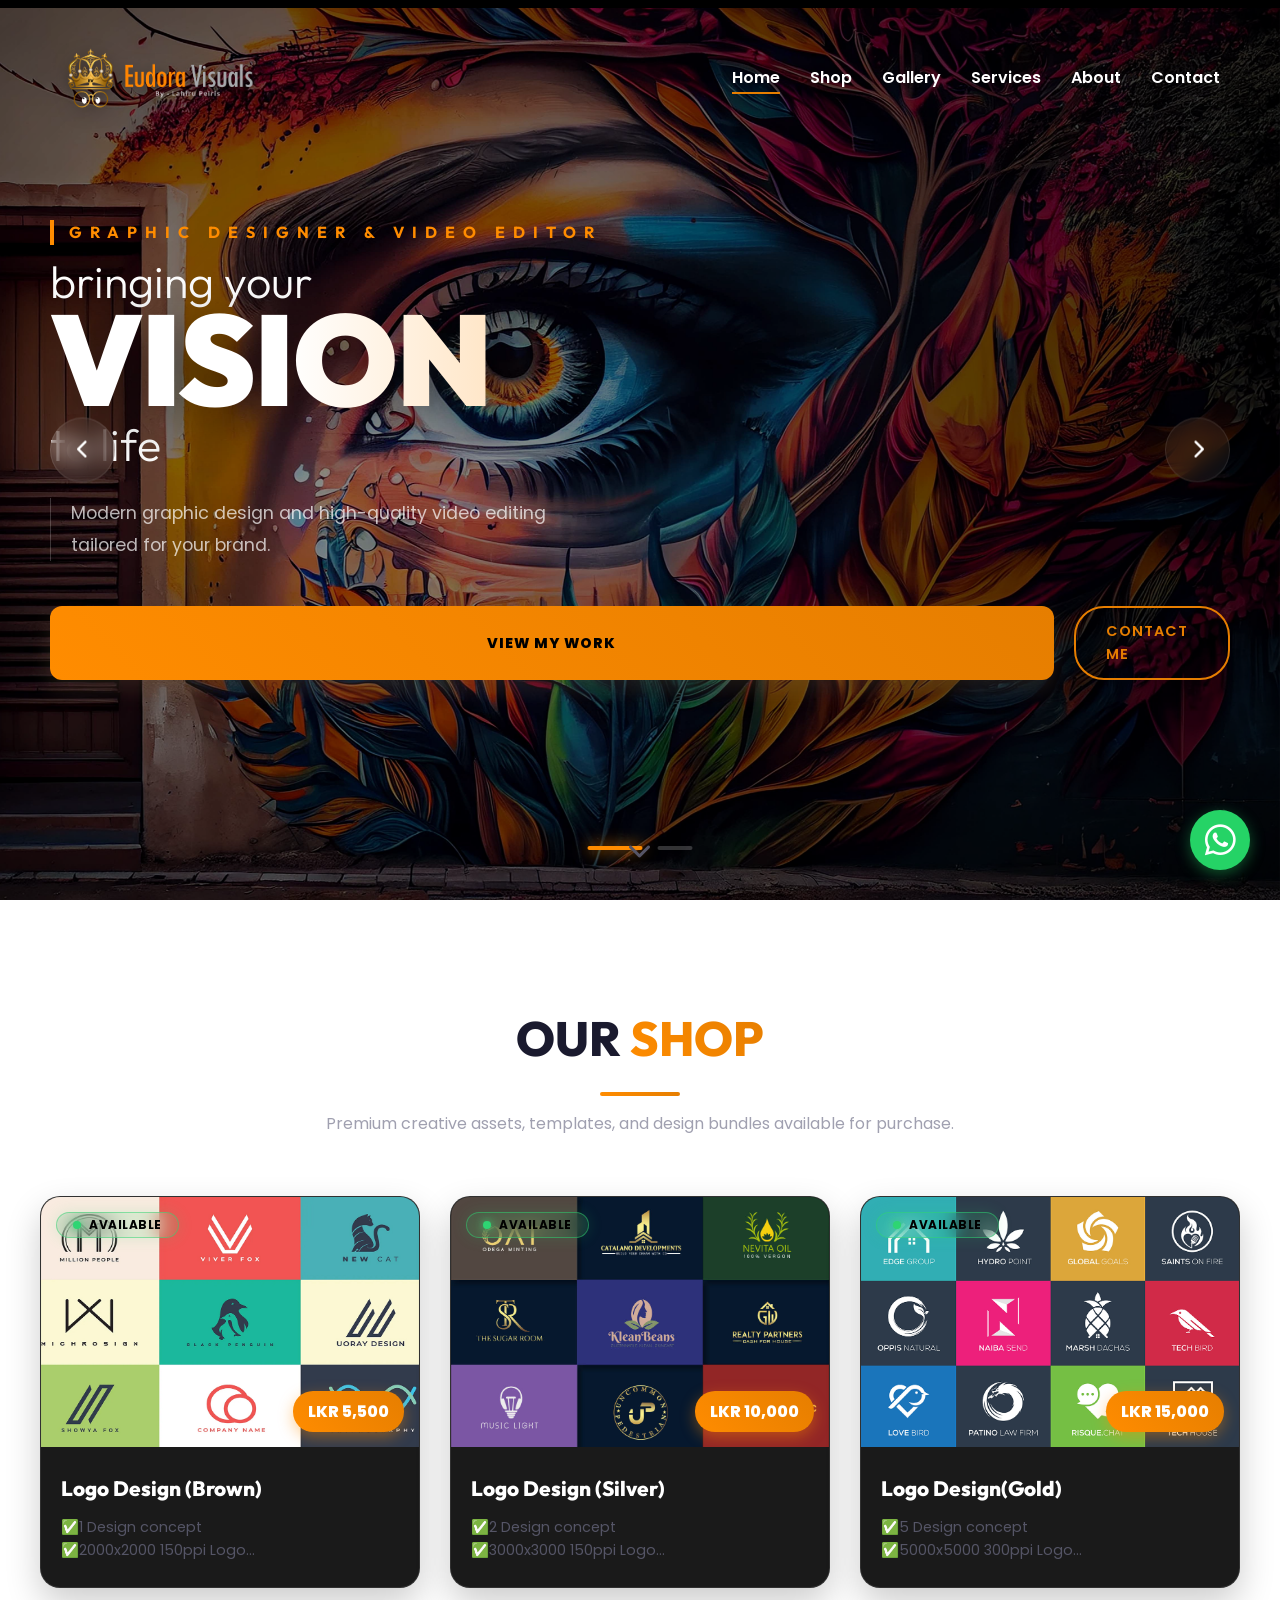
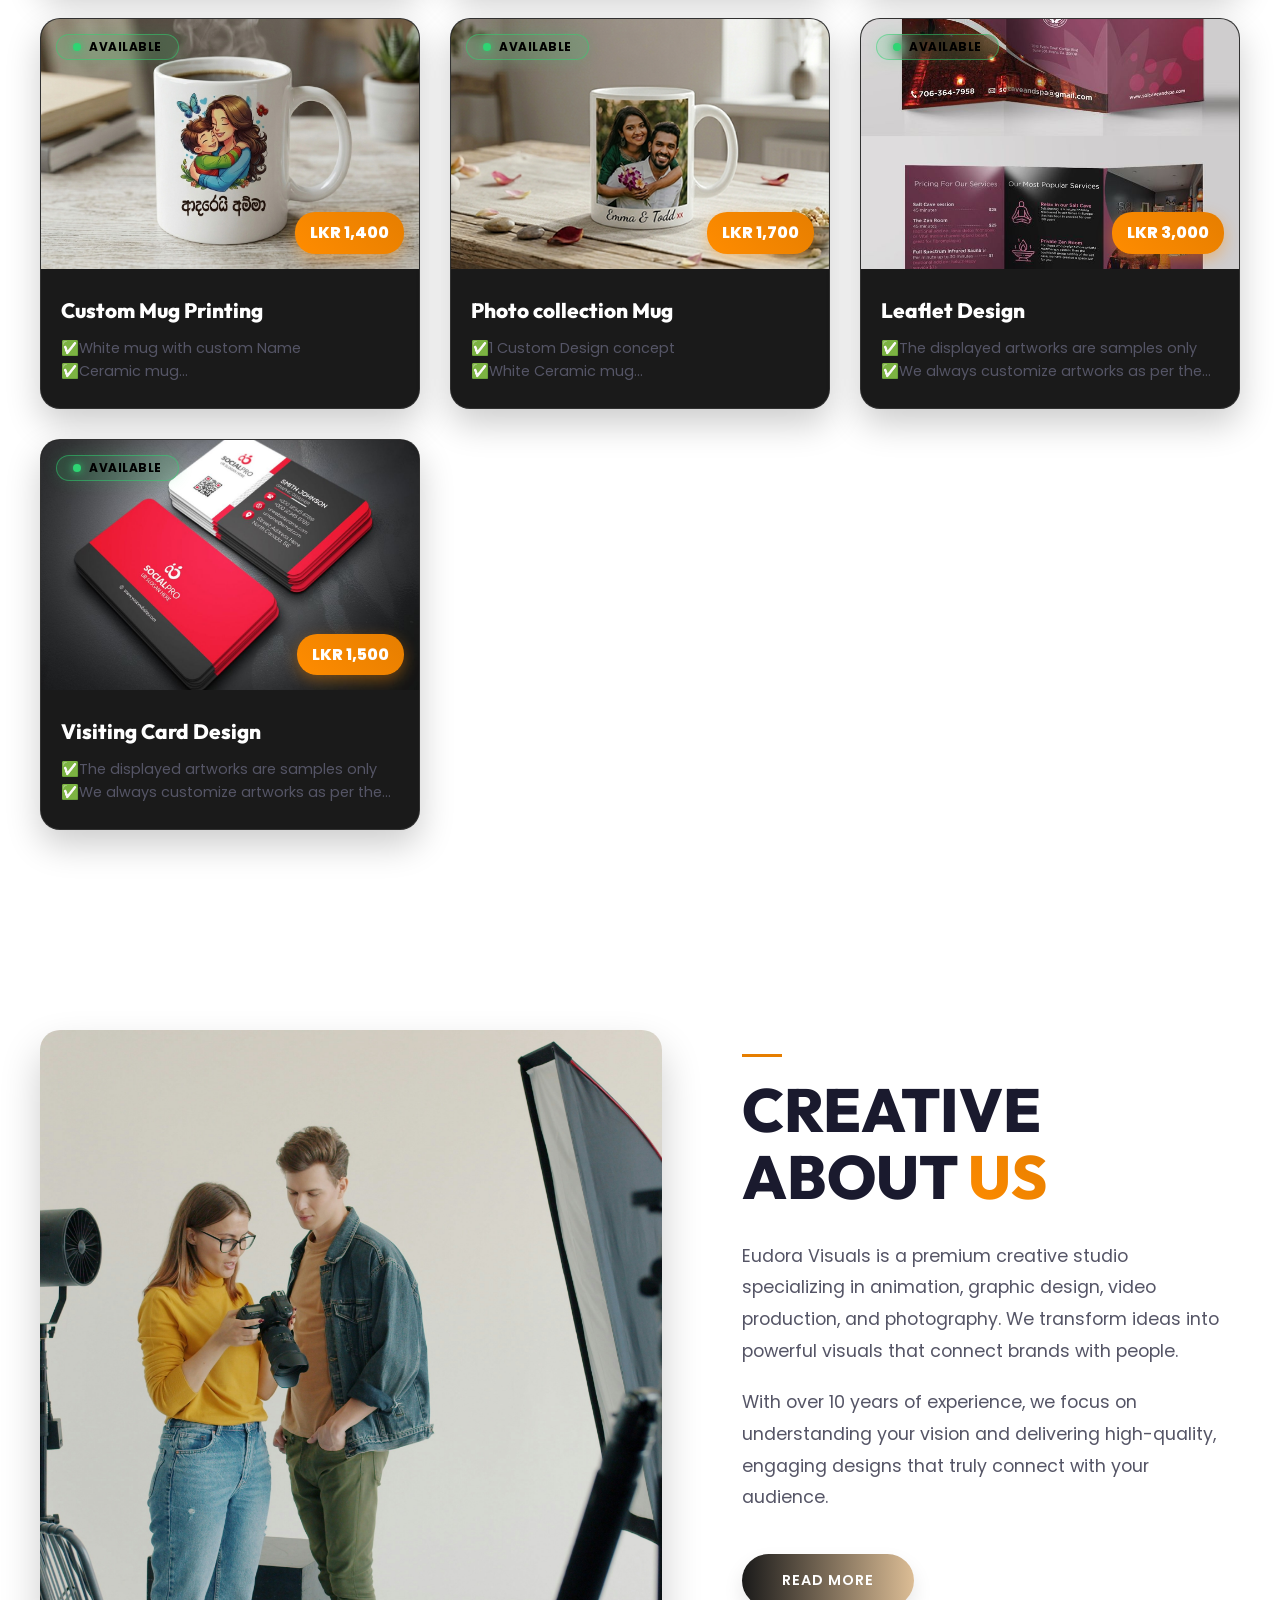
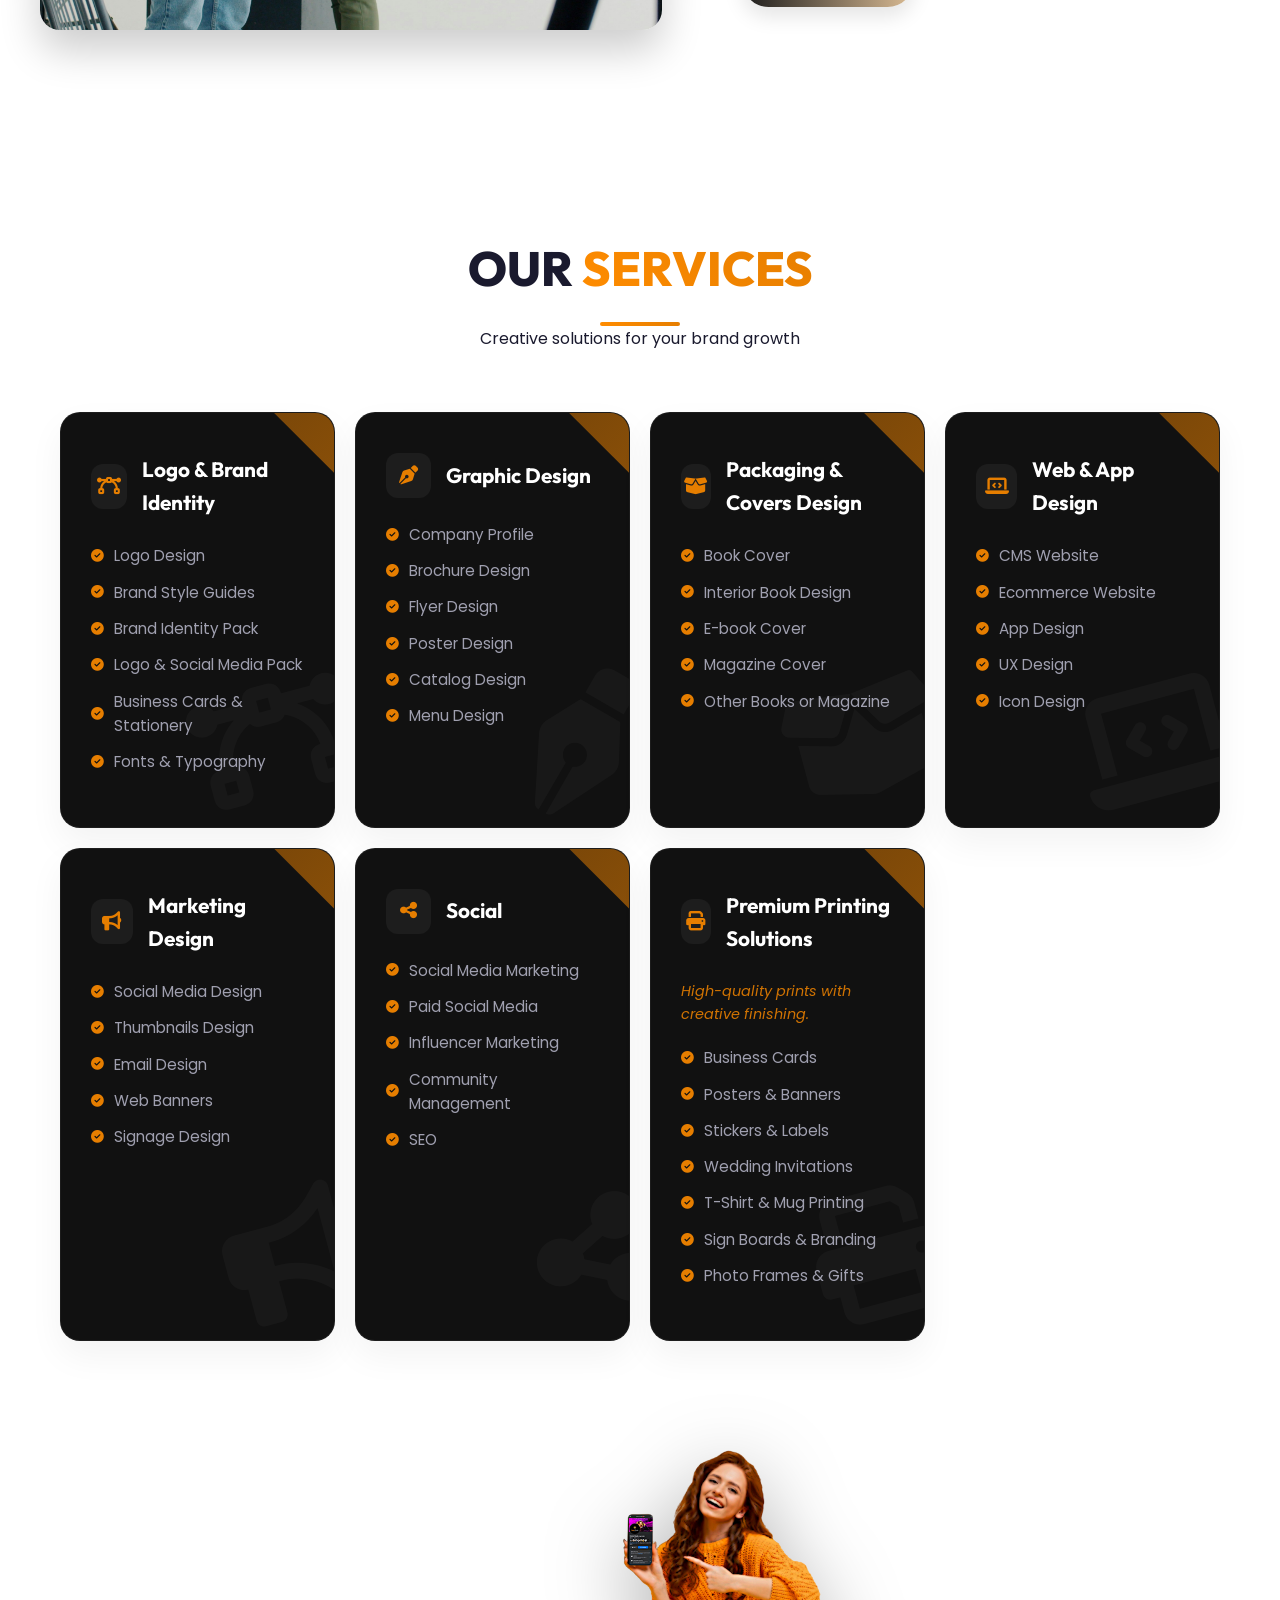
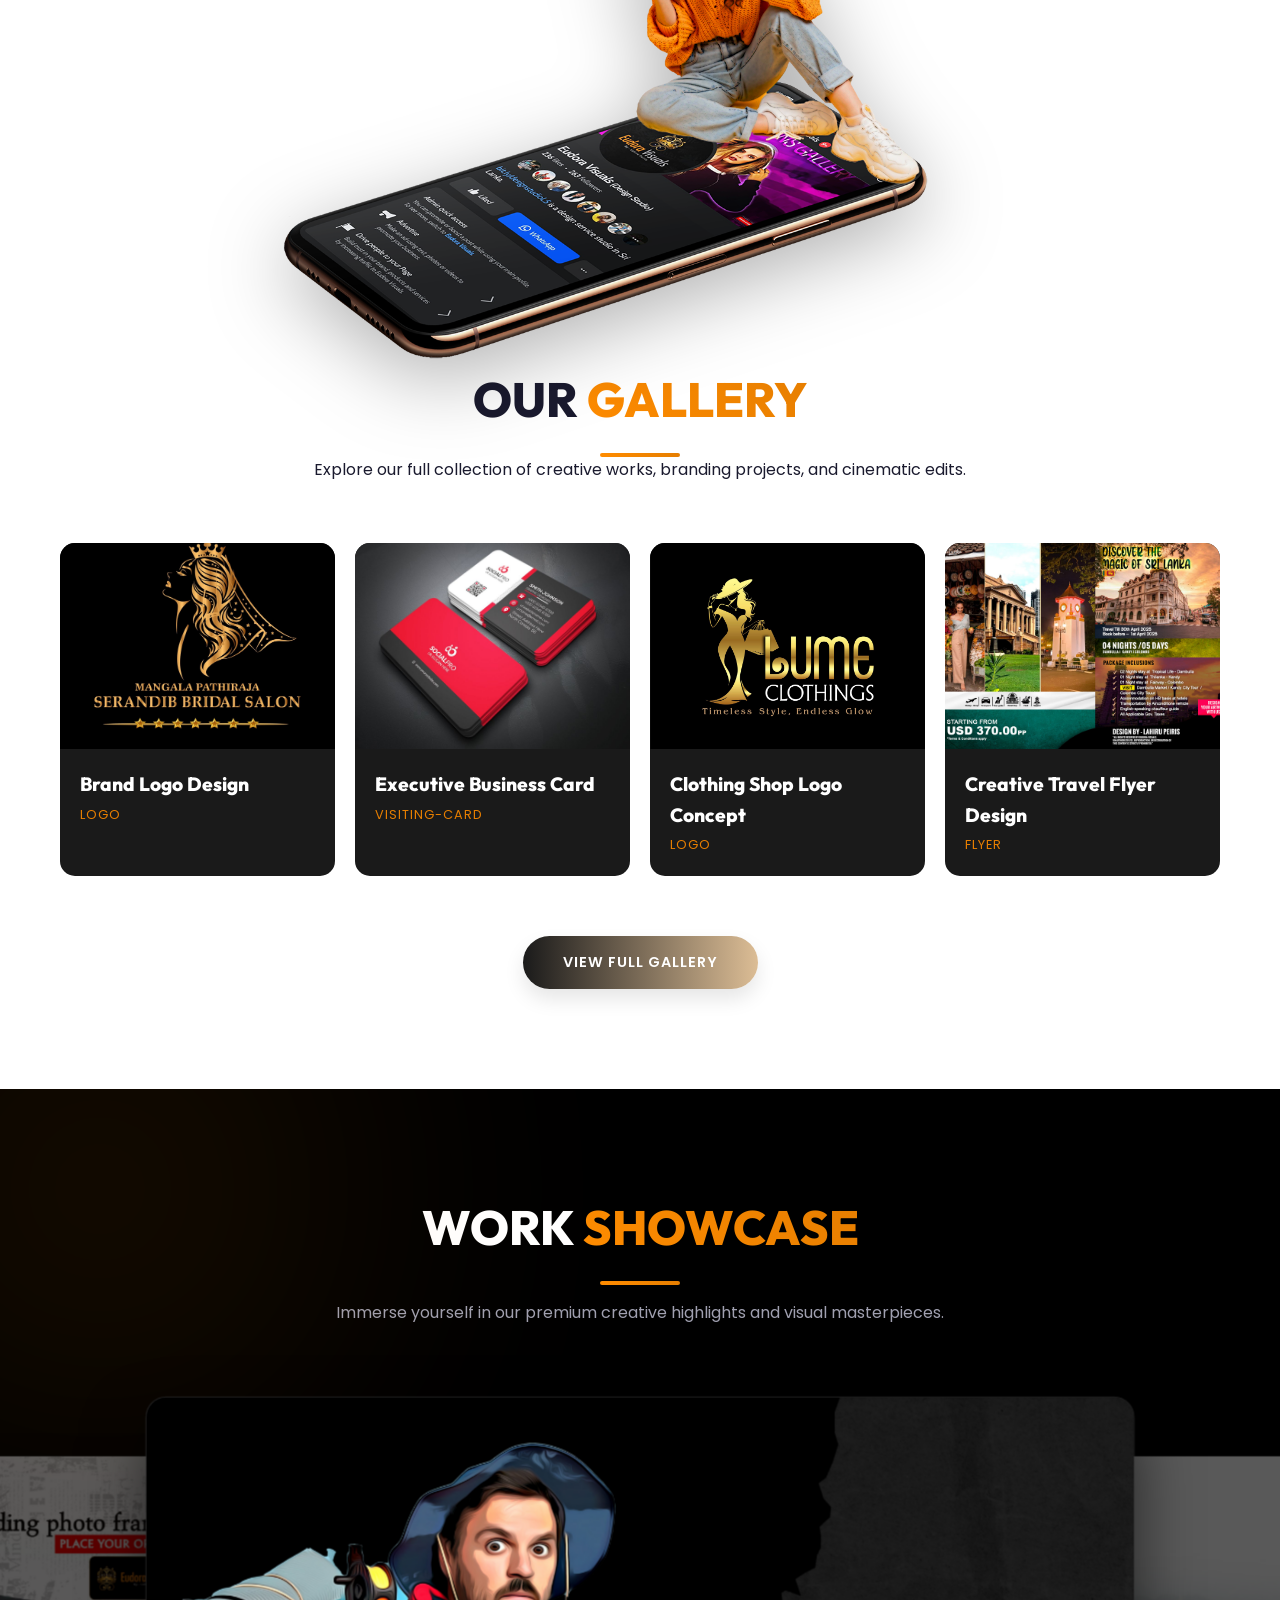
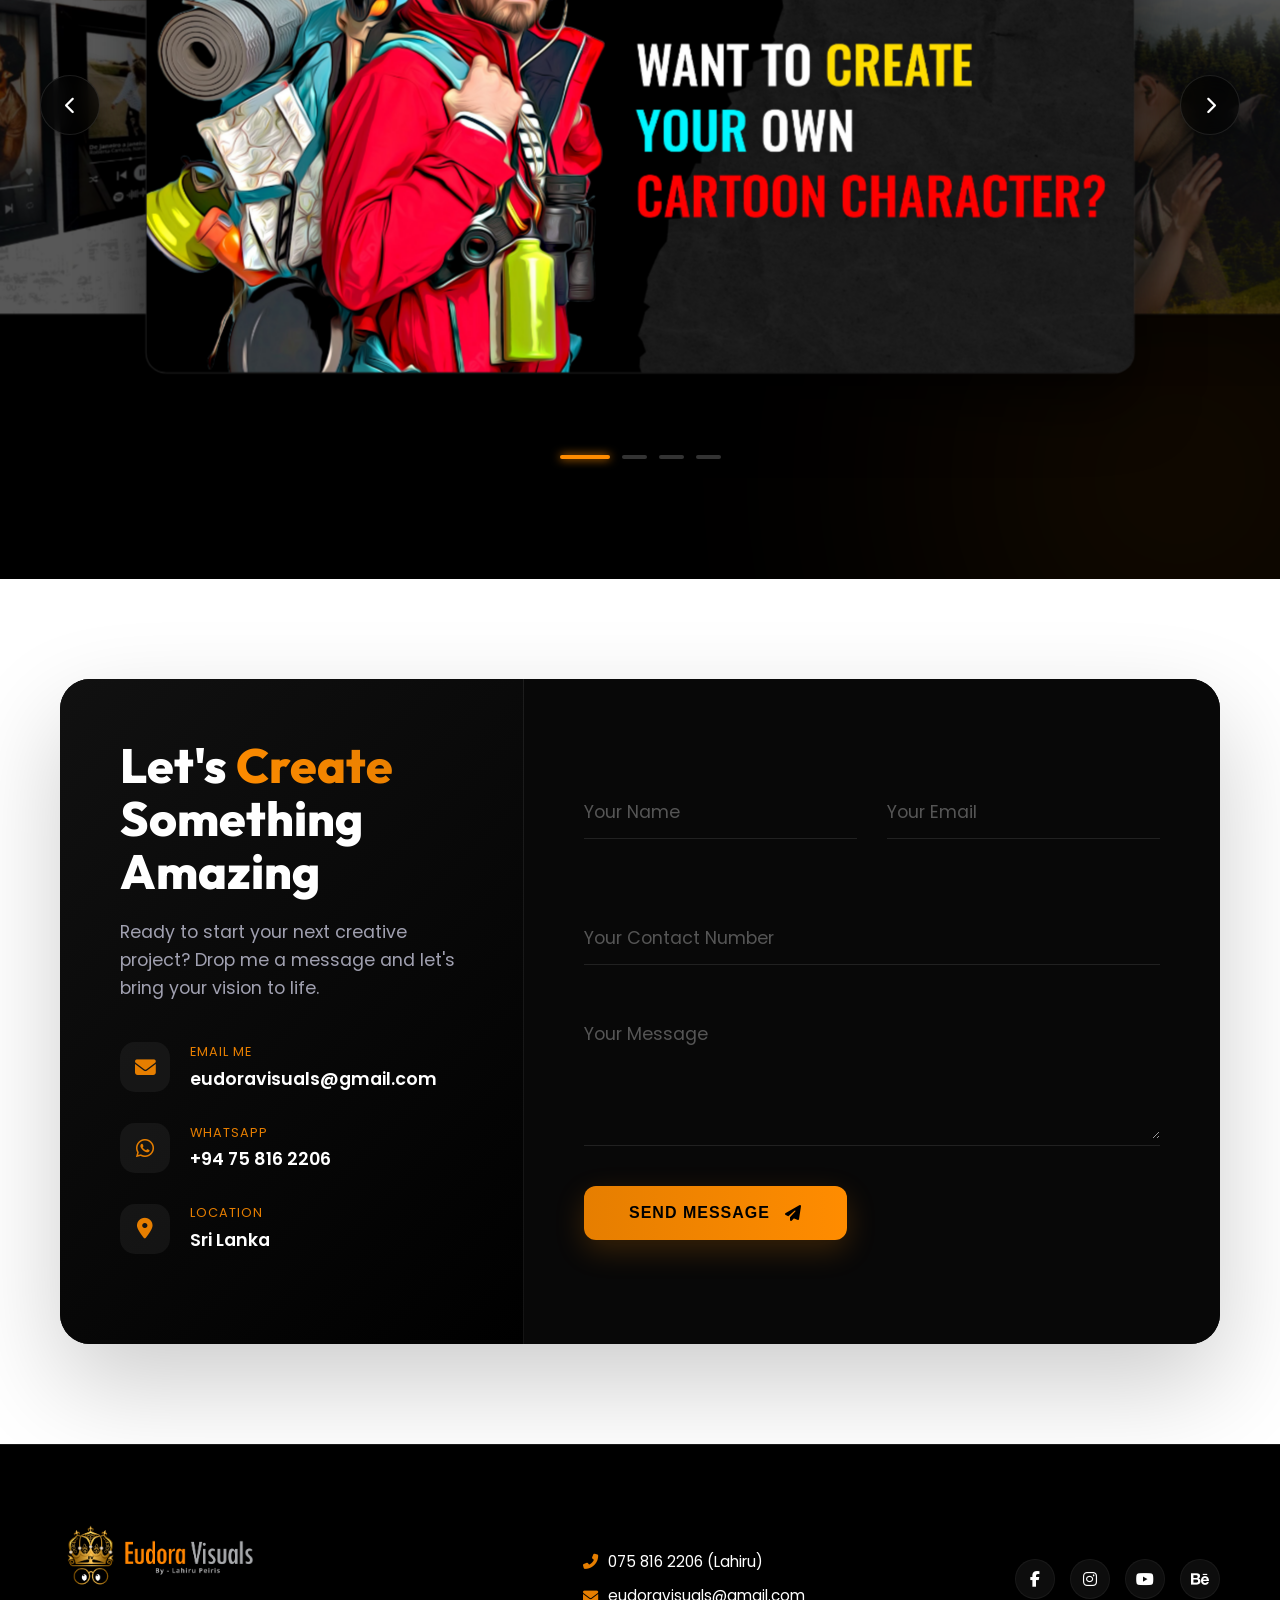
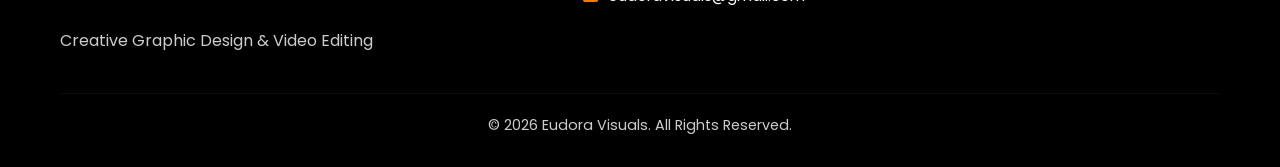
<file: index.html>
<!DOCTYPE html>
<html lang="en">

<head>
    <meta charset="UTF-8">
    <meta name="viewport" content="width=device-width, initial-scale=1.0">
    <title>Eudora Visuals | Creative Video Editor & Graphic Designer</title>
    <link
        href="https://fonts.googleapis.com/css2?family=Outfit:wght@300;400;600;800&family=Poppins:wght@300;400;600&display=swap"
        rel="stylesheet">
    <link rel="stylesheet" href="https://cdnjs.cloudflare.com/ajax/libs/font-awesome/6.4.0/css/all.min.css">
    <link rel="stylesheet" href="style.css">
</head>

<body>

    <!-- Navigation -->
    <nav id="navbar">
        <div class="nav-container">
            <a href="#home" class="logo">
                <img src="logo.png" alt="Eudora Visuals Logo" class="logo-img logo-shadow">
            </a>
            <ul class="nav-links">
                <li><a href="#home" class="active">Home</a></li>
                <li><a href="shop.html">Shop</a></li>
                <li><a href="gallery.html">Gallery</a></li>
                <li><a href="services.html">Services</a></li>
                <li><a href="about.html">About</a></li>
                <li><a href="contact.html">Contact</a></li>
            </ul>
            <div class="hamburger">
                <i class="fas fa-bars"></i>
            </div>
        </div>
    </nav>

    <!-- Home Section -->
    <section id="home" class="hero">
        <div class="slider-container" id="hero-slider">
            <!-- Slides will be injected here via JS -->
        </div>

        <!-- Slider Controls -->
        <div class="slider-controls">
            <button class="slider-arrow prev-arrow"><i class="fas fa-chevron-left"></i></button>
            <button class="slider-arrow next-arrow"><i class="fas fa-chevron-right"></i></button>
        </div>
        <div class="slider-dots" id="slider-dots">
            <!-- Dots will be injected here via JS -->
        </div>

        <div class="scroll-indicator z-top">
            <i class="fas fa-chevron-down"></i>
        </div>
    </section>

    <!-- Shop Section -->
    <section id="shop" class="shop section-padding bg-black text-white">
        <div class="container-wide">
            <div class="section-title text-center">
                <h2>OUR <span>SHOP</span></h2>
                <div class="line mx-auto"></div>
                <p style="margin-top: 15px; color: #a0a0b0;">Premium creative assets, templates, and design bundles
                    available for purchase.</p>
            </div>

            <div class="shop-grid" id="shop-container">
                <!-- Shop items will be injected here via JS -->
            </div>
        </div>
    </section>

    <!-- About Section -->
    <section id="about" class="about section-padding">
        <div class="container-wide">
            <div class="about-grid">
                <div class="about-image-wrapper">
                    <img src="about_studio_workspace_1778664156414.png" alt="Creative About Us"
                        class="about-img main-img">
                </div>
                <div class="about-text-content">
                    <div class="about-subtitle-line"></div>
                    <h2>CREATIVE ABOUT <span>US</span></h2>
                    <p>Eudora Visuals is a premium creative studio specializing in animation, graphic design, video
                        production, and photography. We transform ideas into powerful visuals that connect brands with
                        people.</p>
                    <p>With over 10 years of experience, we focus on understanding your vision and delivering
                        high-quality, engaging designs that truly connect with your audience.</p>
                    <a href="about.html" class="btn btn-read-more">Read More</a>
                </div>
            </div>
        </div>
    </section>

    <!-- Services Section -->
    <section id="services" class="services section-padding">
        <div class="container">
            <div class="section-title text-center">
                <h2>OUR <span>SERVICES</span></h2>
                <div class="line mx-auto"></div>
                <p>Creative solutions for your brand growth</p>
            </div>
            <div class="services-grid" id="services-container">
                <!-- Services will be injected here via JS -->
            </div>
        </div>
    </section>

    <!-- Promotional Image Section -->
    <section class="promo-section" style="margin-top: -60px; margin-bottom: -120px; position: relative; z-index: 5;">
        <div class="container" style="display: flex; justify-content: center;">
            <div class="promo-image-wrapper" style="animation: contentFloat 5s ease-in-out infinite;">
                <img src="promo_image.png" alt="Social Media Promotion"
                    style="max-width: 100%; height: auto; max-height: 600px; filter: drop-shadow(0 20px 40px rgba(0,0,0,0.3)); display: block; margin: 0 auto;">
            </div>
        </div>
    </section>

    <!-- Gallery Teaser Section -->
    <section id="gallery-teaser" class="gallery-teaser section-padding bg-black text-white">
        <div class="container text-center">
            <div class="section-title">
                <h2>OUR <span>GALLERY</span></h2>
                <div class="line mx-auto"></div>
                <p>Explore our full collection of creative works, branding projects, and cinematic edits.</p>
            </div>

            <div class="teaser-grid" id="gallery-teaser-container">
                <!-- 4 Shortcut images will be injected here via JS -->
            </div>

            <div class="teaser-content mt-40">
                <a href="gallery.html" class="btn btn-read-more">View Full Gallery</a>
            </div>
        </div>
    </section>

    <!-- Showcase Slider Section -->
    <section id="work-showcase" class="showcase-slider-section section-padding bg-black text-white">
        <div class="container-wide">
            <div class="section-title text-center">
                <h2>WORK <span>SHOWCASE</span></h2>
                <div class="line mx-auto"></div>
                <p style="margin-top: 15px; color: #a0a0b0;">Immerse yourself in our premium creative highlights and
                    visual masterpieces.</p>
            </div>

            <div class="showcase-slider-wrapper">
                <div class="showcase-slider-container" id="showcase-slider">
                    <!-- 6 3D Cards will be dynamically injected here via JS -->
                </div>

                <!-- Navigation Arrows -->
                <div class="showcase-controls">
                    <button class="showcase-arrow prev-showcase"><i class="fas fa-chevron-left"></i></button>
                    <button class="showcase-arrow next-showcase"><i class="fas fa-chevron-right"></i></button>
                </div>
            </div>

            <!-- Showcase Dots Indicator -->
            <div class="showcase-dots" id="showcase-dots">
                <!-- Dots injected by JS -->
            </div>
        </div>
    </section>

    <!-- Contact Section -->
    <section id="contact" class="contact section-padding">
        <div class="container">
            <div class="contact-card">
                <div class="contact-left">
                    <div class="contact-header">
                        <h2>Let's <span>Create</span> Something Amazing</h2>
                        <p>Ready to start your next creative project? Drop me a message and let's bring your vision to
                            life.</p>
                    </div>

                    <div class="contact-methods">
                        <div class="method-item">
                            <div class="method-icon"><i class="fas fa-envelope"></i></div>
                            <div class="method-text">
                                <span>Email Me</span>
                                <p>eudoravisuals@gmail.com</p>
                            </div>
                        </div>
                        <div class="method-item">
                            <div class="method-icon"><i class="fab fa-whatsapp"></i></div>
                            <div class="method-text">
                                <span>WhatsApp</span>
                                <p>+94 75 816 2206</p>
                            </div>
                        </div>
                        <div class="method-item">
                            <div class="method-icon"><i class="fas fa-map-marker-alt"></i></div>
                            <div class="method-text">
                                <span>Location</span>
                                <p>Sri Lanka</p>
                            </div>
                        </div>
                    </div>
                </div>

                <div class="contact-right">
                    <form id="form" class="creative-form">
                        <div class="form-row">
                            <div class="input-container">
                                <input type="text" id="name" placeholder=" " required>
                                <label for="name">Your Name</label>
                                <div class="input-line"></div>
                            </div>
                            <div class="input-container">
                                <input type="email" id="email" placeholder=" " required>
                                <label for="email">Your Email</label>
                                <div class="input-line"></div>
                            </div>
                        </div>
                        <div class="input-container">
                            <input type="tel" id="phone" placeholder=" " required>
                            <label for="phone">Your Contact Number</label>
                            <div class="input-line"></div>
                        </div>
                        <div class="input-container">
                            <textarea id="message" rows="4" placeholder=" " required></textarea>
                            <label for="message">Your Message</label>
                            <div class="input-line"></div>
                        </div>
                        <button type="submit" class="btn btn-submit">
                            <span>Send Message</span>
                            <i class="fas fa-paper-plane"></i>
                        </button>
                    </form>
                </div>
            </div>
        </div>
    </section>

    <!-- Footer -->
    <footer>
        <div class="container">
            <div class="footer-content">
                <div class="footer-logo">
                    <img src="logo.png" alt="Eudora Visuals Logo" class="footer-logo-img logo-shadow">
                    <p>Creative Graphic Design & Video Editing</p>
                </div>
                <div class="footer-contact">
                    <p><i class="fas fa-phone-alt"></i> 075 816 2206 (Lahiru)</p>
                    <p><i class="fas fa-envelope"></i> eudoravisuals@gmail.com</p>
                </div>
                <div class="social-links">
                    <a href="https://www.facebook.com/EudoraVisuals/" target="_blank"><i class="fab fa-facebook-f"></i></a>
                    <a href="https://www.instagram.com/eudora_visuals?igsh=NnRwNGtjb3Uyc3Fz" target="_blank"><i class="fab fa-instagram"></i></a>
                    <a href="https://www.youtube.com/@hasaways" target="_blank"><i class="fab fa-youtube"></i></a>
                    <a href="#" target="_blank"><i class="fab fa-behance"></i></a>
                </div>
            </div>
            <div class="copyright">
                <p>&copy; 2026 Eudora Visuals. All Rights Reserved.</p>
            </div>
        </div>
    </footer>

    <!-- WhatsApp Floating Button -->
    <a href="https://wa.me/94758162206" class="whatsapp-float" target="_blank" title="Contact me on WhatsApp">
        <i class="fab fa-whatsapp"></i>
    </a>

    <!-- Scripts -->
    <script src="data.js"></script>
    <script src="script.js"></script>
</body>

</html>
</file>
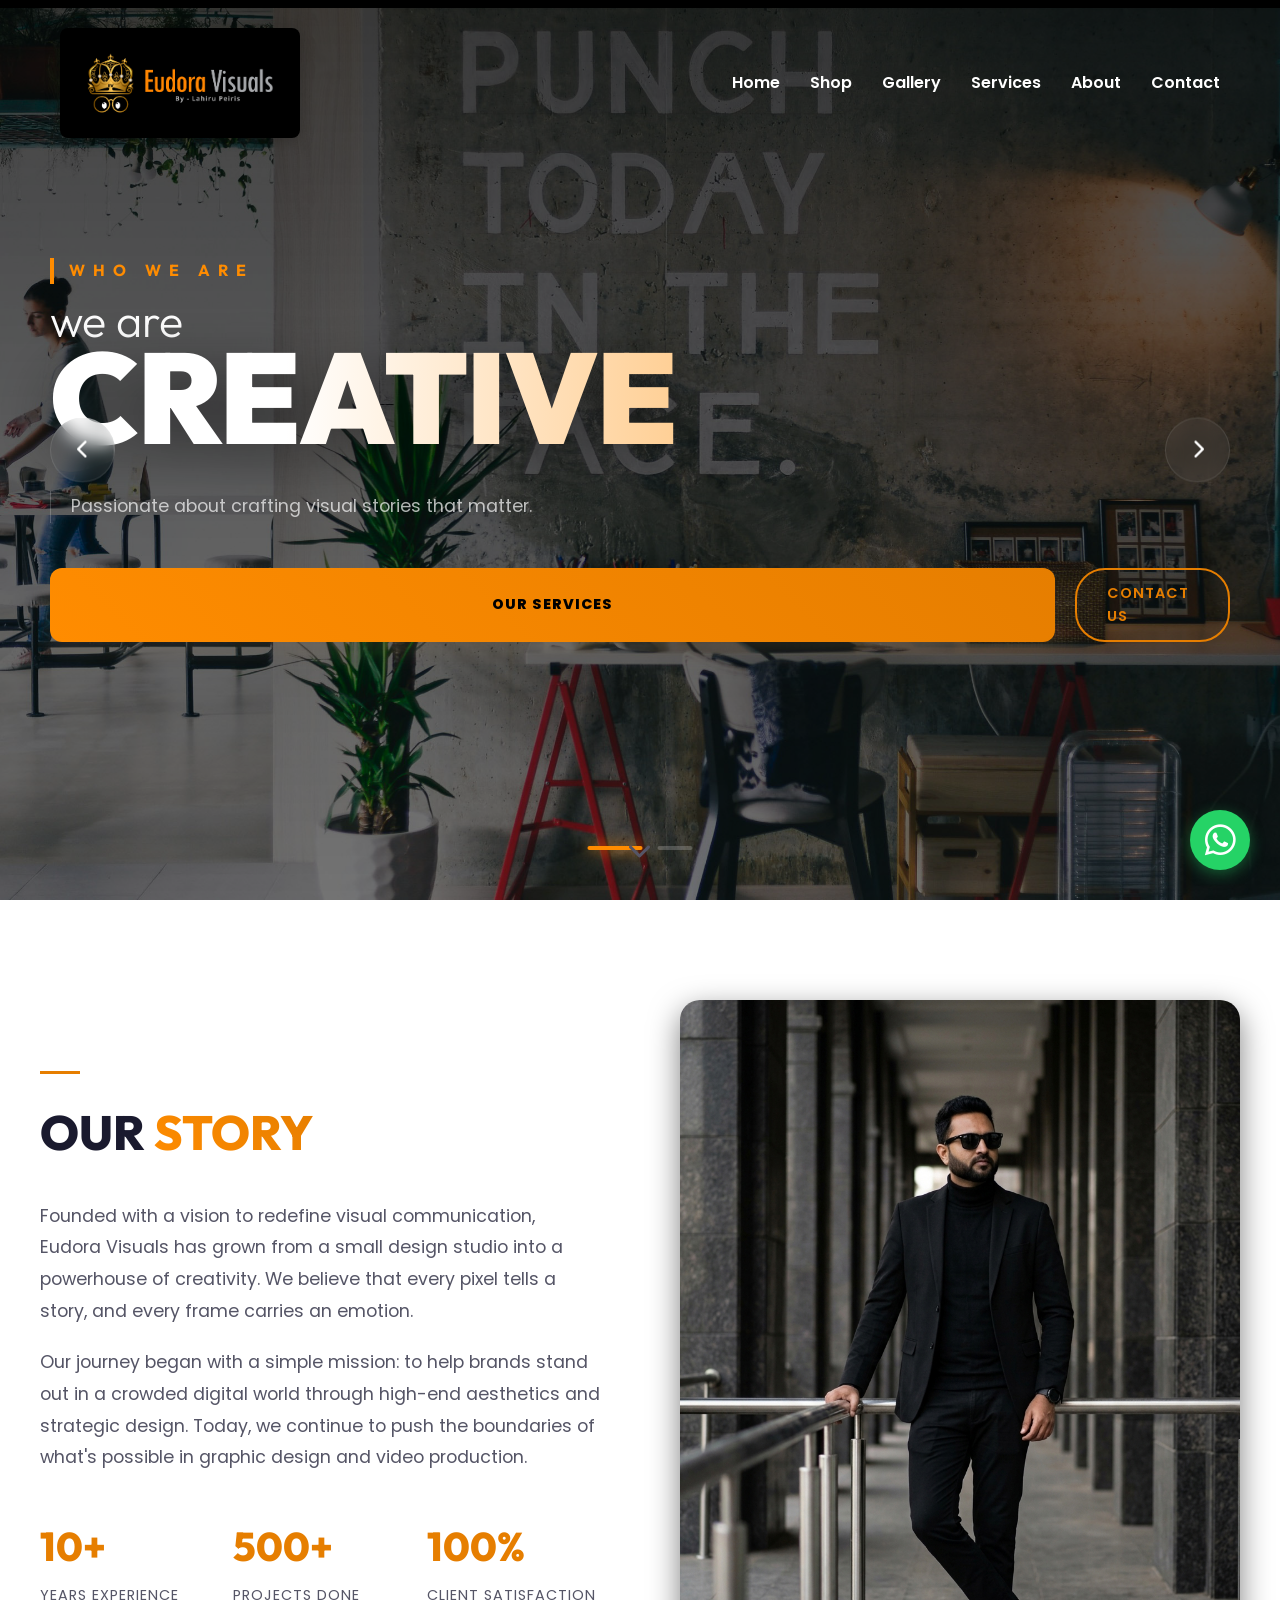
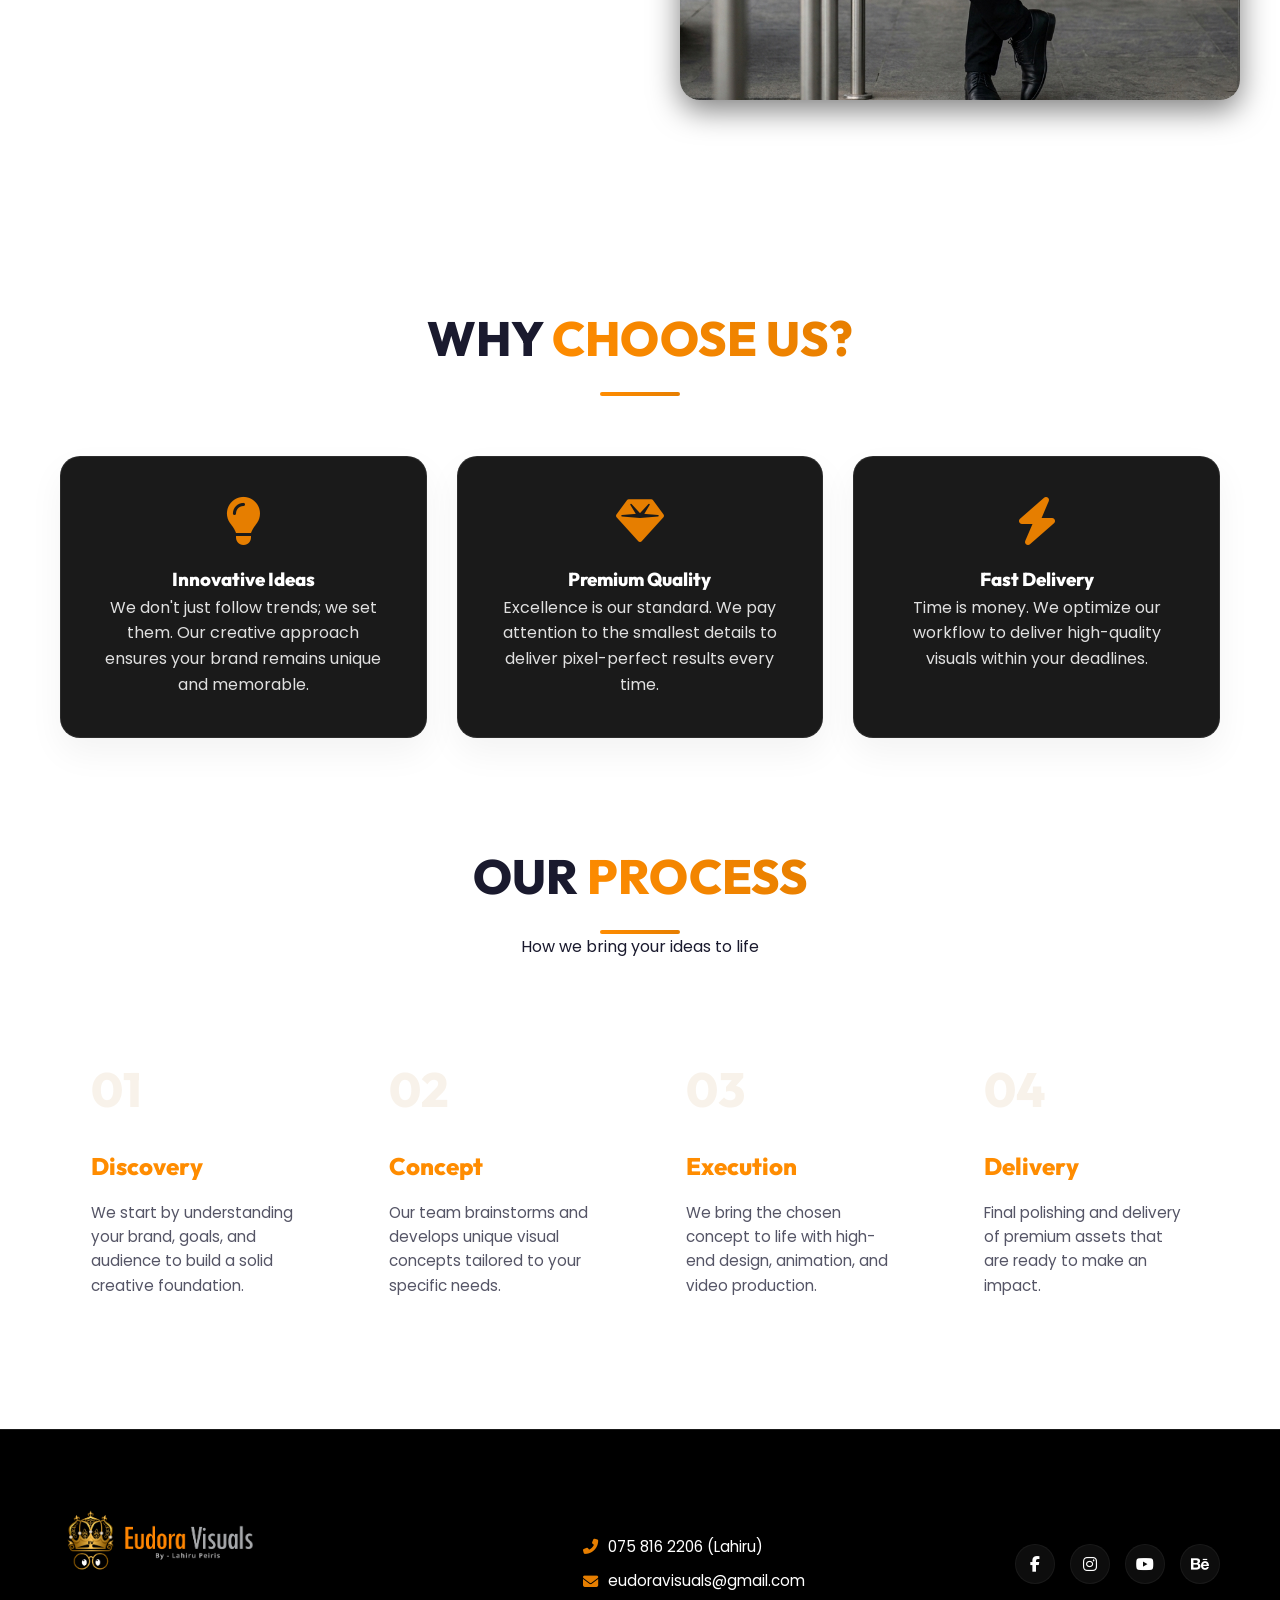
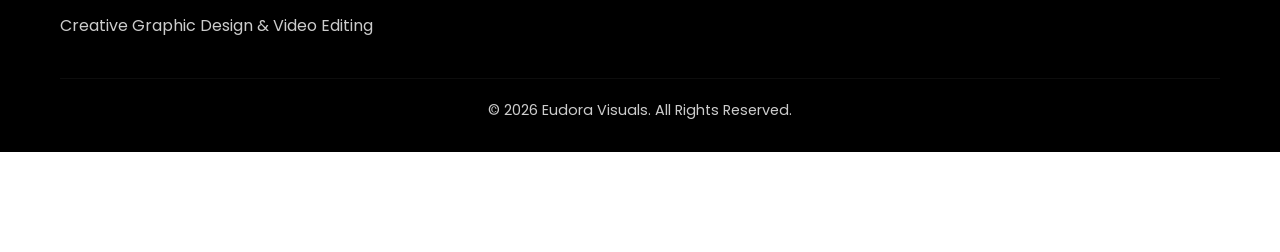
<file: about.html>
<!DOCTYPE html>
<html lang="en">

<head>
    <meta charset="UTF-8">
    <meta name="viewport" content="width=device-width, initial-scale=1.0">
    <title>About Us | Eudora Visuals</title>
    <link
        href="https://fonts.googleapis.com/css2?family=Outfit:wght@300;400;600;800&family=Poppins:wght@300;400;600&display=swap"
        rel="stylesheet">
    <link rel="stylesheet" href="https://cdnjs.cloudflare.com/ajax/libs/font-awesome/6.4.0/css/all.min.css">
    <link rel="stylesheet" href="style.css">
</head>

<body>

    <!-- Navigation -->
    <nav id="navbar" class="scrolled">
        <div class="nav-container">
            <a href="index.html#home" class="logo logo-box">
                <img src="logo.png" alt="Eudora Visuals Logo" class="logo-img logo-shadow">
            </a>
            <ul class="nav-links">
                <li><a href="index.html#home">Home</a></li>
                <li><a href="shop.html">Shop</a></li>
                <li><a href="gallery.html">Gallery</a></li>
                <li><a href="services.html">Services</a></li>
                <li><a href="about.html" class="active">About</a></li>
                <li><a href="contact.html">Contact</a></li>
            </ul>
            <div class="hamburger">
                <i class="fas fa-bars"></i>
            </div>
        </div>
    </nav>

    <!-- About Hero -->
    <section class="about-hero">
        <div class="slider-container" id="about-slider">
            <!-- Slides dynamically injected via JS -->
        </div>

        <!-- Slider Controls -->
        <div class="slider-controls">
            <button class="slider-arrow prev-arrow" aria-label="Previous Slide"><i
                    class="fas fa-chevron-left"></i></button>
            <button class="slider-arrow next-arrow" aria-label="Next Slide"><i
                    class="fas fa-chevron-right"></i></button>
        </div>
        <div class="slider-dots" id="about-slider-dots">
            <!-- Dots dynamically injected via JS -->
        </div>

        <div class="scroll-indicator z-top">
            <i class="fas fa-chevron-down"></i>
        </div>
    </section>

    <!-- Our Story Section -->
    <section class="about-story section-padding">
        <div class="container-wide">
            <div class="story-grid">
                <div class="story-content">
                    <div class="about-subtitle-line"></div>
                    <h2>OUR <span>STORY</span></h2>
                    <p>Founded with a vision to redefine visual communication, Eudora Visuals has grown from a small
                        design studio into a powerhouse of creativity. We believe that every pixel tells a story, and
                        every frame carries an emotion.</p>
                    <p>Our journey began with a simple mission: to help brands stand out in a crowded digital world
                        through high-end aesthetics and strategic design. Today, we continue to push the boundaries of
                        what's possible in graphic design and video production.</p>
                    <div class="stats-grid mt-40">
                        <div class="stat-item">
                            <h3>10+</h3>
                            <p>Years Experience</p>
                        </div>
                        <div class="stat-item">
                            <h3>500+</h3>
                            <p>Projects Done</p>
                        </div>
                        <div class="stat-item">
                            <h3>100%</h3>
                            <p>Client Satisfaction</p>
                        </div>
                    </div>
                </div>
                <div class="story-images">
                    <div class="story-banner-wrapper">
                        <img src="Lahirupeiris.png" alt="Our Story Banner" class="story-banner">
                    </div>
                </div>
            </div>
        </div>
    </section>

    <!-- Why Choose Us -->
    <section class="why-us section-padding bg-black">
        <div class="container">
            <div class="section-title text-center">
                <h2>WHY <span>CHOOSE US?</span></h2>
                <div class="line mx-auto"></div>
            </div>
            <div class="features-grid">
                <div class="feature-card glass-card">
                    <i class="fas fa-lightbulb"></i>
                    <h3>Innovative Ideas</h3>
                    <p>We don't just follow trends; we set them. Our creative approach ensures your brand remains unique
                        and memorable.</p>
                </div>
                <div class="feature-card glass-card">
                    <i class="fas fa-gem"></i>
                    <h3>Premium Quality</h3>
                    <p>Excellence is our standard. We pay attention to the smallest details to deliver pixel-perfect
                        results every time.</p>
                </div>
                <div class="feature-card glass-card">
                    <i class="fas fa-bolt"></i>
                    <h3>Fast Delivery</h3>
                    <p>Time is money. We optimize our workflow to deliver high-quality visuals within your deadlines.
                    </p>
                </div>
            </div>
        </div>
        <!-- Creative Process Section -->
        <section class="process section-padding">
            <div class="container">
                <div class="section-title text-center">
                    <h2>OUR <span>PROCESS</span></h2>
                    <div class="line mx-auto"></div>
                    <p>How we bring your ideas to life</p>
                </div>
                <div class="process-timeline">
                    <div class="process-item">
                        <div class="process-number">01</div>
                        <div class="process-info">
                            <h3>Discovery</h3>
                            <p>We start by understanding your brand, goals, and audience to build a solid creative
                                foundation.</p>
                        </div>
                    </div>
                    <div class="process-item">
                        <div class="process-number">02</div>
                        <div class="process-info">
                            <h3>Concept</h3>
                            <p>Our team brainstorms and develops unique visual concepts tailored to your specific needs.
                            </p>
                        </div>
                    </div>
                    <div class="process-item">
                        <div class="process-number">03</div>
                        <div class="process-info">
                            <h3>Execution</h3>
                            <p>We bring the chosen concept to life with high-end design, animation, and video
                                production.</p>
                        </div>
                    </div>
                    <div class="process-item">
                        <div class="process-number">04</div>
                        <div class="process-info">
                            <h3>Delivery</h3>
                            <p>Final polishing and delivery of premium assets that are ready to make an impact.</p>
                        </div>
                    </div>
                </div>
            </div>
        </section>

        <!-- Footer -->
        <footer>
            <div class="container">
                <div class="footer-content">
                    <div class="footer-logo">
                        <img src="logo.png" alt="Eudora Visuals Logo" class="footer-logo-img logo-shadow">
                        <p>Creative Graphic Design & Video Editing</p>
                    </div>
                    <div class="footer-contact">
                        <p><i class="fas fa-phone-alt"></i> 075 816 2206 (Lahiru)</p>
                        <p><i class="fas fa-envelope"></i> eudoravisuals@gmail.com</p>
                    </div>
                    <div class="social-links">
                        <a href="https://www.facebook.com/EudoraVisuals/" target="_blank"><i
                                class="fab fa-facebook-f"></i></a>
                        <a href="https://www.instagram.com/eudora_visuals?igsh=NnRwNGtjb3Uyc3Fz" target="_blank"><i
                                class="fab fa-instagram"></i></a>
                        <a href="https://www.youtube.com/@hasaways" target="_blank"><i class="fab fa-youtube"></i></a>
                        <a href="#" target="_blank"><i class="fab fa-behance"></i></a>
                    </div>
                </div>
                <div class="copyright">
                    <p>&copy; 2026 Eudora Visuals. All Rights Reserved.</p>
                </div>
            </div>
        </footer>

        <!-- WhatsApp Floating Button -->
        <a href="https://wa.me/94758162206" class="whatsapp-float" target="_blank" title="Contact me on WhatsApp">
            <i class="fab fa-whatsapp"></i>
        </a>

        <!-- Scripts -->
        <script src="data.js"></script>
        <script src="script.js"></script>
</body>

</html>
</file>
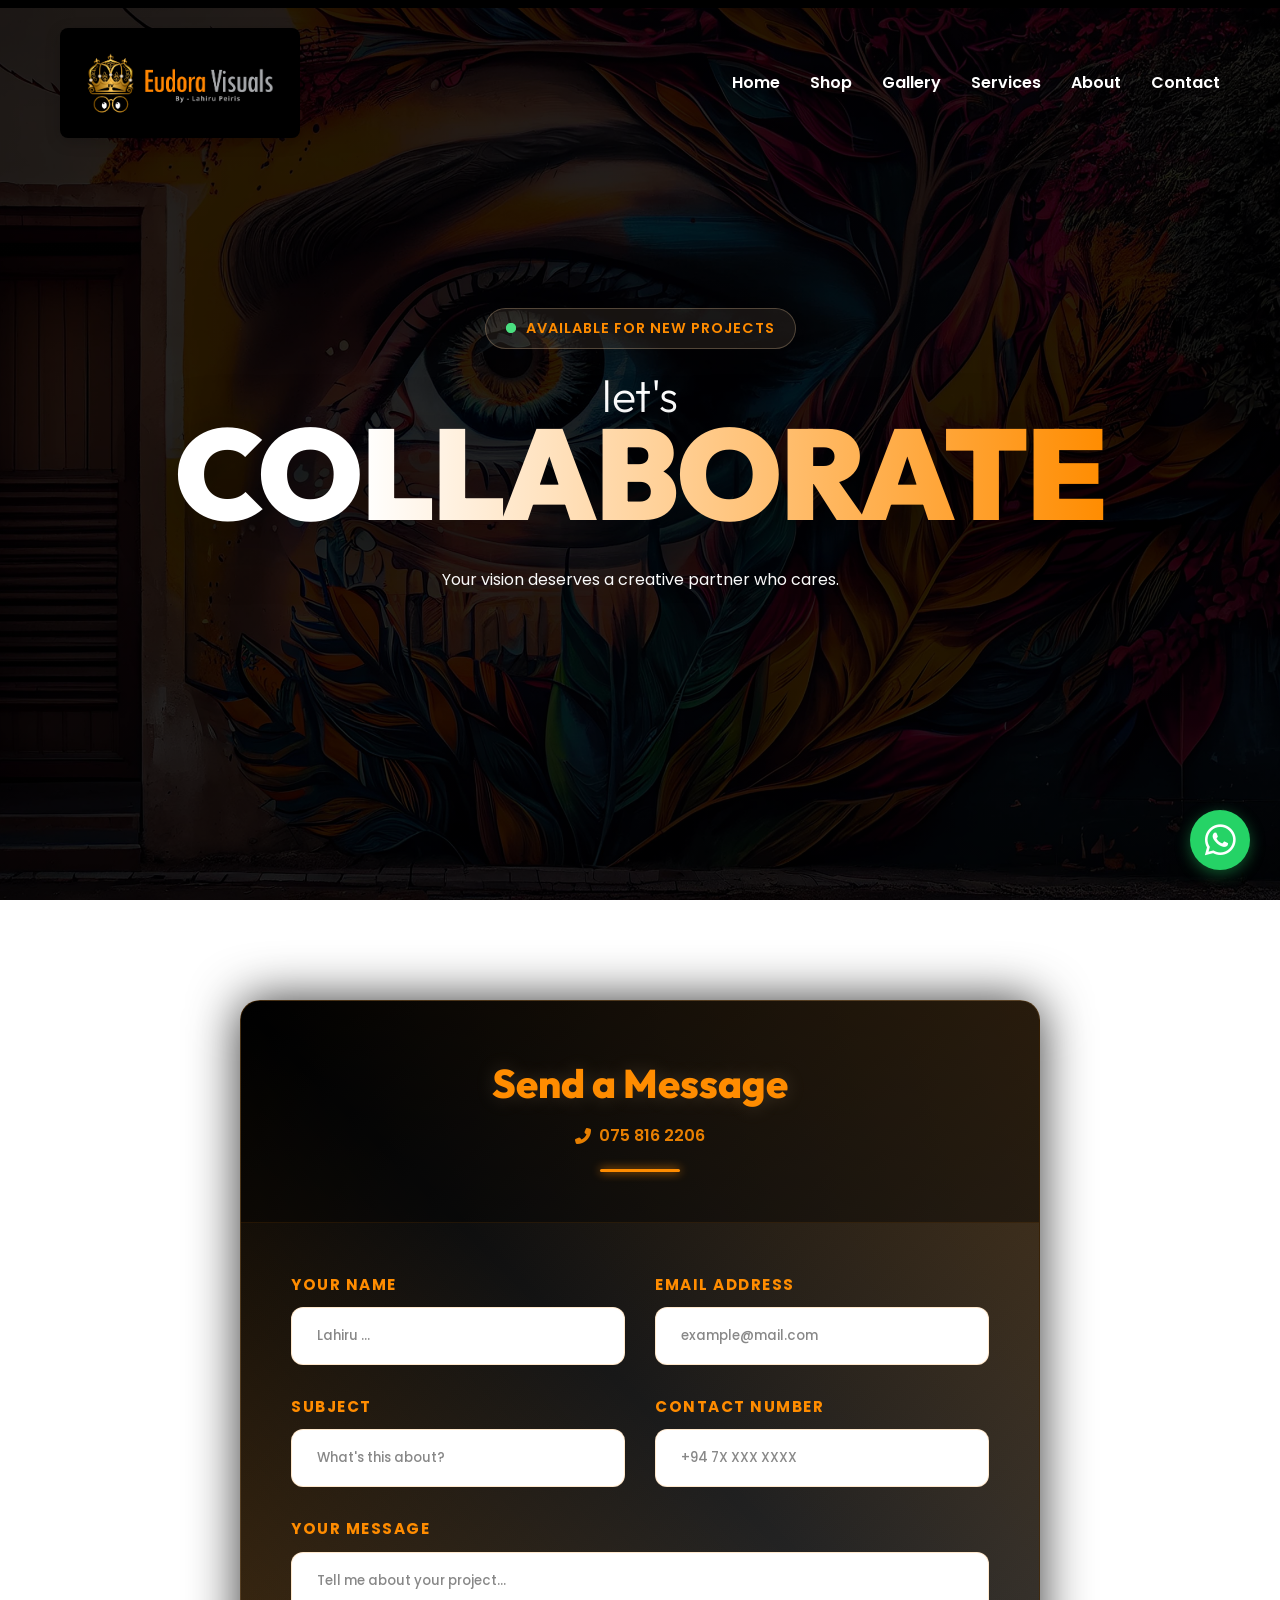
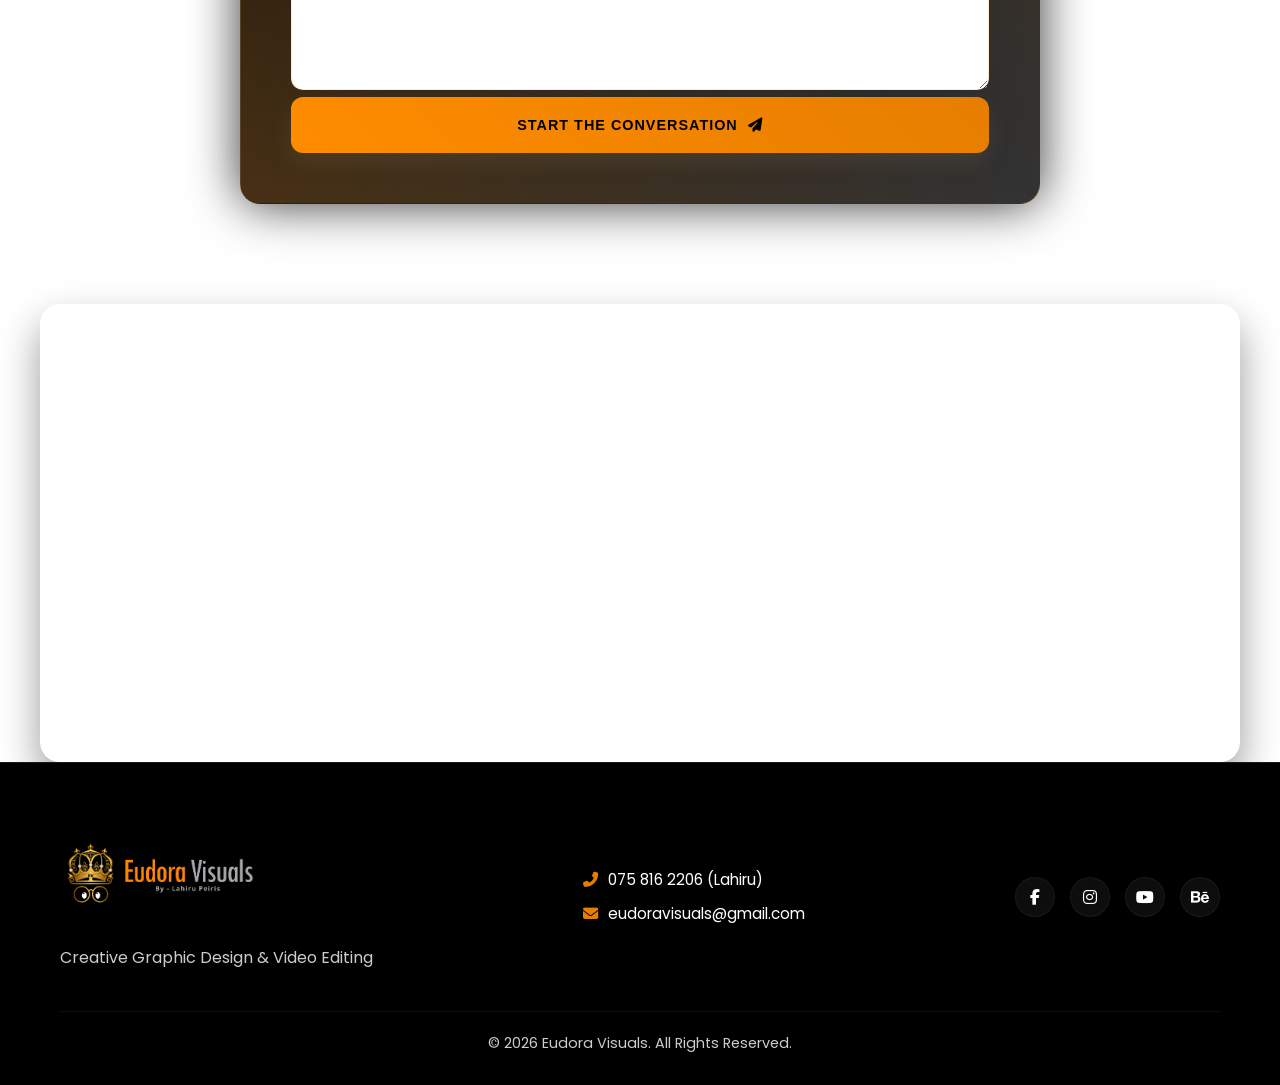
<file: contact.html>
<!DOCTYPE html>
<html lang="en">

<head>
    <meta charset="UTF-8">
    <meta name="viewport" content="width=device-width, initial-scale=1.0">
    <title>Contact Us | Eudora Visuals</title>
    <link
        href="https://fonts.googleapis.com/css2?family=Outfit:wght@300;400;600;800&family=Poppins:wght@300;400;600&display=swap"
        rel="stylesheet">
    <link rel="stylesheet" href="https://cdnjs.cloudflare.com/ajax/libs/font-awesome/6.4.0/css/all.min.css">
    <link rel="stylesheet" href="style.css">
</head>

<body class="bg-dark">

    <!-- Navigation -->
    <nav id="navbar" class="scrolled">
        <div class="nav-container">
            <a href="index.html#home" class="logo logo-box">
                <img src="logo.png" alt="Eudora Visuals Logo" class="logo-img logo-shadow">
            </a>
            <ul class="nav-links">
                <li><a href="index.html#home">Home</a></li>
                <li><a href="shop.html">Shop</a></li>
                <li><a href="gallery.html">Gallery</a></li>
                <li><a href="services.html">Services</a></li>
                <li><a href="about.html">About</a></li>
                <li><a href="contact.html" class="active">Contact</a></li>
            </ul>
            <div class="hamburger">
                <i class="fas fa-bars"></i>
            </div>
        </div>
    </nav>

    <!-- Contact Hero -->
    <section class="contact-hero">
        <div class="container text-center">
            <div class="status-badge">
                <span class="pulse-dot"></span>
                Available for New Projects
            </div>
            <h1 class="title">LET'S <span>COLLABORATE</span></h1>
            <p>Your vision deserves a creative partner who cares.</p>
        </div>
    </section>

    <!-- Contact Main Section -->
    <section class="contact-section section-padding">
        <div class="container">
            <div class="contact-grid-main centered-form">
                <div class="contact-form-wrapper glass-card">
                    <div class="form-header">
                        <h2>Send a Message</h2>
                        <p class="form-phone"><i class="fas fa-phone-alt"></i> 075 816 2206</p>
                        <div class="line"></div>
                    </div>
                    <form id="contact-form" action="https://formsubmit.co/eudoravisuals@gmail.com" method="POST">
                        <input type="hidden" name="_captcha" value="false">
                        <input type="hidden" name="_subject" value="New Inquiry via Website">
                        <div class="form-row">
                            <div class="form-group">
                                <label>Your Name</label>
                                <input type="text" name="Name" placeholder="Lahiru ..." required>
                            </div>
                            <div class="form-group">
                                <label>Email Address</label>
                                <input type="email" name="Email" placeholder="example@mail.com" required>
                            </div>
                        </div>
                        <div class="form-row">
                            <div class="form-group">
                                <label>Subject</label>
                                <input type="text" name="Subject" placeholder="What's this about?" required>
                            </div>
                            <div class="form-group">
                                <label>Contact Number</label>
                                <input type="tel" name="Phone" placeholder="+94 7X XXX XXXX" required>
                            </div>
                        </div>
                        <div class="form-group">
                            <label>Your Message</label>
                            <textarea name="Message" rows="5" placeholder="Tell me about your project..."
                                required></textarea>
                        </div>
                        <button type="submit" class="btn btn-primary w-100">
                            <span>Start the Conversation</span>
                            <i class="fas fa-paper-plane"></i>
                        </button>
                    </form>
                </div>
            </div>
        </div>
    </section>

    <!-- Map Section -->
    <section class="map-section">
        <div class="container-wide">
            <div class="map-container rounded-20 shadow-lg overflow-hidden">
                <iframe
                    src="https://www.google.com/maps/embed?pb=!1m18!1m12!1m3!1d126743.58290458142!2d79.78616428751433!3d6.92183736962296!2m3!1f0!2f0!3f0!3m2!1i1024!2i768!4f13.1!3m3!1m2!1s0x3ae253d10f7a7003%3A0x320b2e4d3235410a!2sColombo!5e0!3m2!1sen!2slk!4v1684000000000!5m2!1sen!2slk"
                    width="100%" height="450" style="border:0;" allowfullscreen="" loading="lazy"
                    referrerpolicy="no-referrer-when-downgrade"></iframe>
            </div>
        </div>
    </section>

    <!-- Footer -->
    <footer>
        <div class="container">
            <div class="footer-content">
                <div class="footer-logo">
                    <img src="logo.png" alt="Eudora Visuals Logo" class="footer-logo-img logo-shadow">
                    <p>Creative Graphic Design & Video Editing</p>
                </div>
                <div class="footer-contact">
                    <p><i class="fas fa-phone-alt"></i> 075 816 2206 (Lahiru)</p>
                    <p><i class="fas fa-envelope"></i> eudoravisuals@gmail.com</p>
                </div>
                <div class="social-links">
                    <a href="https://www.facebook.com/EudoraVisuals/" target="_blank"><i
                            class="fab fa-facebook-f"></i></a>
                    <a href="https://www.instagram.com/eudora_visuals?igsh=NnRwNGtjb3Uyc3Fz" target="_blank"><i
                            class="fab fa-instagram"></i></a>
                    <a href="https://www.youtube.com/@hasaways" target="_blank"><i class="fab fa-youtube"></i></a>
                    <a href="#" target="_blank"><i class="fab fa-behance"></i></a>
                </div>
            </div>
            <div class="copyright">
                <p>&copy; 2026 Eudora Visuals. All Rights Reserved.</p>
            </div>
        </div>
    </footer>

    <!-- WhatsApp Floating Button -->
    <a href="https://wa.me/94758162206" class="whatsapp-float" target="_blank" title="Contact me on WhatsApp">
        <i class="fab fa-whatsapp"></i>
    </a>

    <!-- Scripts -->
    <script src="data.js"></script>
    <script src="script.js"></script>
</body>

</html>
</file>
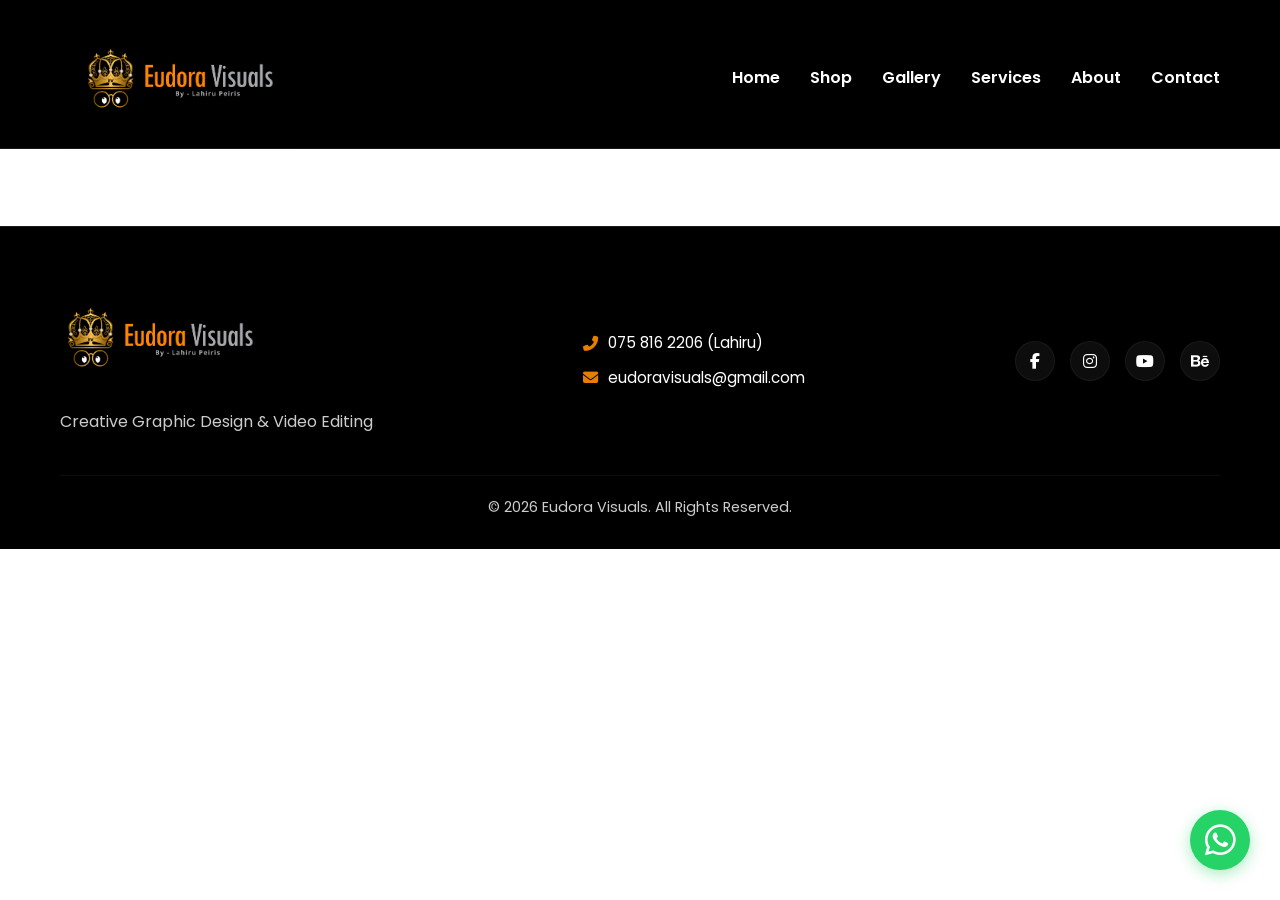
<file: flyer-detail.html>
<!DOCTYPE html>
<html lang="en">

<head>
    <meta charset="UTF-8">
    <meta name="viewport" content="width=device-width, initial-scale=1.0">
    <title>Flyer Design | Eudora Visuals</title>
    <link
        href="https://fonts.googleapis.com/css2?family=Outfit:wght@300;400;600;800&family=Poppins:wght@300;400;600&display=swap"
        rel="stylesheet">
    <link rel="stylesheet" href="https://cdnjs.cloudflare.com/ajax/libs/font-awesome/6.4.0/css/all.min.css">
    <link rel="stylesheet" href="style.css">
</head>

<body>

    <!-- Navigation -->
    <nav id="navbar" class="scrolled">
        <div class="nav-container">
            <a href="index.html#home" class="logo logo-box">
                <img src="logo.png" alt="Eudora Visuals Logo" class="logo-img logo-shadow">
            </a>
            <ul class="nav-links">
                <li><a href="index.html#home">Home</a></li>
                <li><a href="shop.html">Shop</a></li>
                <li><a href="gallery.html">Gallery</a></li>
                <li><a href="services.html">Services</a></li>
                <li><a href="about.html">About</a></li>
                <li><a href="contact.html">Contact</a></li>
            </ul>
            <div class="hamburger">
                <i class="fas fa-bars"></i>
            </div>
        </div>
    </nav>

    <!-- Project Detail Section -->
    <section class="project-detail section-padding">
        <div class="container">
            <div id="project-content">
                <div class="text-center">
                    <p>Loading flyer design...</p>
                </div>
            </div>
        </div>
    </section>

    <!-- Footer -->
    <footer>
        <div class="container">
            <div class="footer-content">
                <div class="footer-logo">
                    <img src="logo.png" alt="Eudora Visuals Logo" class="footer-logo-img logo-shadow">
                    <p>Creative Graphic Design & Video Editing</p>
                </div>
                <div class="footer-contact">
                    <p><i class="fas fa-phone-alt"></i> 075 816 2206 (Lahiru)</p>
                    <p><i class="fas fa-envelope"></i> eudoravisuals@gmail.com</p>
                </div>
                <div class="social-links">
                    <a href="https://www.facebook.com/EudoraVisuals/" target="_blank"><i class="fab fa-facebook-f"></i></a>
                    <a href="https://www.instagram.com/eudora_visuals?igsh=NnRwNGtjb3Uyc3Fz" target="_blank"><i class="fab fa-instagram"></i></a>
                    <a href="https://www.youtube.com/@hasaways" target="_blank"><i class="fab fa-youtube"></i></a>
                    <a href="#" target="_blank"><i class="fab fa-behance"></i></a>
                </div>
            </div>
            <div class="copyright">
                <p>&copy; 2026 Eudora Visuals. All Rights Reserved.</p>
            </div>
        </div>
    </footer>

    <!-- Scripts -->
    <script src="data.js"></script>
    <script src="script.js"></script>
    <script>
        document.addEventListener('DOMContentLoaded', () => {
            const urlParams = new URLSearchParams(window.location.search);
            const projectId = parseInt(urlParams.get('id'));
            const projectContent = document.getElementById('project-content');

            if (projectId && typeof galleryData !== 'undefined') {
                const project = galleryData.find(item => item.id === projectId);

                if (project) {
                    document.title = `${project.title} | Flyer Design | Eudora Visuals`;
                    projectContent.innerHTML = `
                        <div class="project-header text-center mb-60">
                            <span class="category-tag">${project.category}</span>
                            <h1 class="title">${project.title}</h1>
                            <div class="line mx-auto"></div>
                        </div>
                        <div class="project-main-content">
                            <div class="project-image-full watermark-container" oncontextmenu="return false;">
                                <img src="${project.image}" alt="${project.title}" class="w-100 rounded-20 shadow-lg" draggable="false">
                                <div class="protection-overlay"></div>
                                <img src="images/logo.png" alt="Watermark" class="project-watermark">
                            </div>
                            <div class="project-description mt-40">
                                <h2>About this Flyer</h2>
                                <p>${project.description}</p>
                                <p>This flyer was designed to capture attention and deliver information clearly and effectively. We focus on high-impact visuals and clean typography to ensure your message reaches your target audience.</p>
                            </div>
                        </div>
                        <div class="project-footer mt-60">
                            <a href="gallery.html" class="btn btn-outline">Back to Gallery</a>
                            <a href="index.html#contact" class="btn btn-primary">Start a Similar Project</a>
                        </div>
                        ${renderProjectNav(projectId)}
                    `;
                } else {
                    projectContent.innerHTML = `
                        <div class="text-center">
                            <h2>Flyer Project Not Found</h2>
                            <p>Sorry, the project you are looking for does not exist.</p>
                            <a href="gallery.html" class="btn btn-primary mt-20">Back to Gallery</a>
                        </div>
                    `;
                }
            }

            function renderProjectNav(currentId) {
                const currentIndex = galleryData.findIndex(item => item.id === currentId);
                const prevProject = galleryData[currentIndex - 1];
                const nextProject = galleryData[currentIndex + 1];

                let navHtml = '<div class="project-nav">';

                if (prevProject) {
                    const prevPage = prevProject.category === 'video' ? 'video-detail.html' : (prevProject.category === 'flyer' ? 'flyer-detail.html' : (prevProject.category === 'visiting-card' ? 'visiting-cards-detail.html' : 'project-detail.html'));
                    navHtml += `<a href="${prevPage}?id=${prevProject.id}" class="nav-btn prev"><i class="fas fa-arrow-left"></i> Previous Project</a>`;
                } else {
                    navHtml += '<div></div>';
                }

                if (nextProject) {
                    const nextPage = nextProject.category === 'video' ? 'video-detail.html' : (nextProject.category === 'flyer' ? 'flyer-detail.html' : (nextProject.category === 'visiting-card' ? 'visiting-cards-detail.html' : 'project-detail.html'));
                    navHtml += `<a href="${nextPage}?id=${nextProject.id}" class="nav-btn next">Next Project <i class="fas fa-arrow-right"></i></a>`;
                }

                navHtml += '</div>';
                return navHtml;
            }
        });
    </script>

    <!-- WhatsApp Floating Button -->
    <a href="https://wa.me/94758162206" class="whatsapp-float" target="_blank" title="Contact me on WhatsApp">
        <i class="fab fa-whatsapp"></i>
    </a>
</body>

</html>
</file>
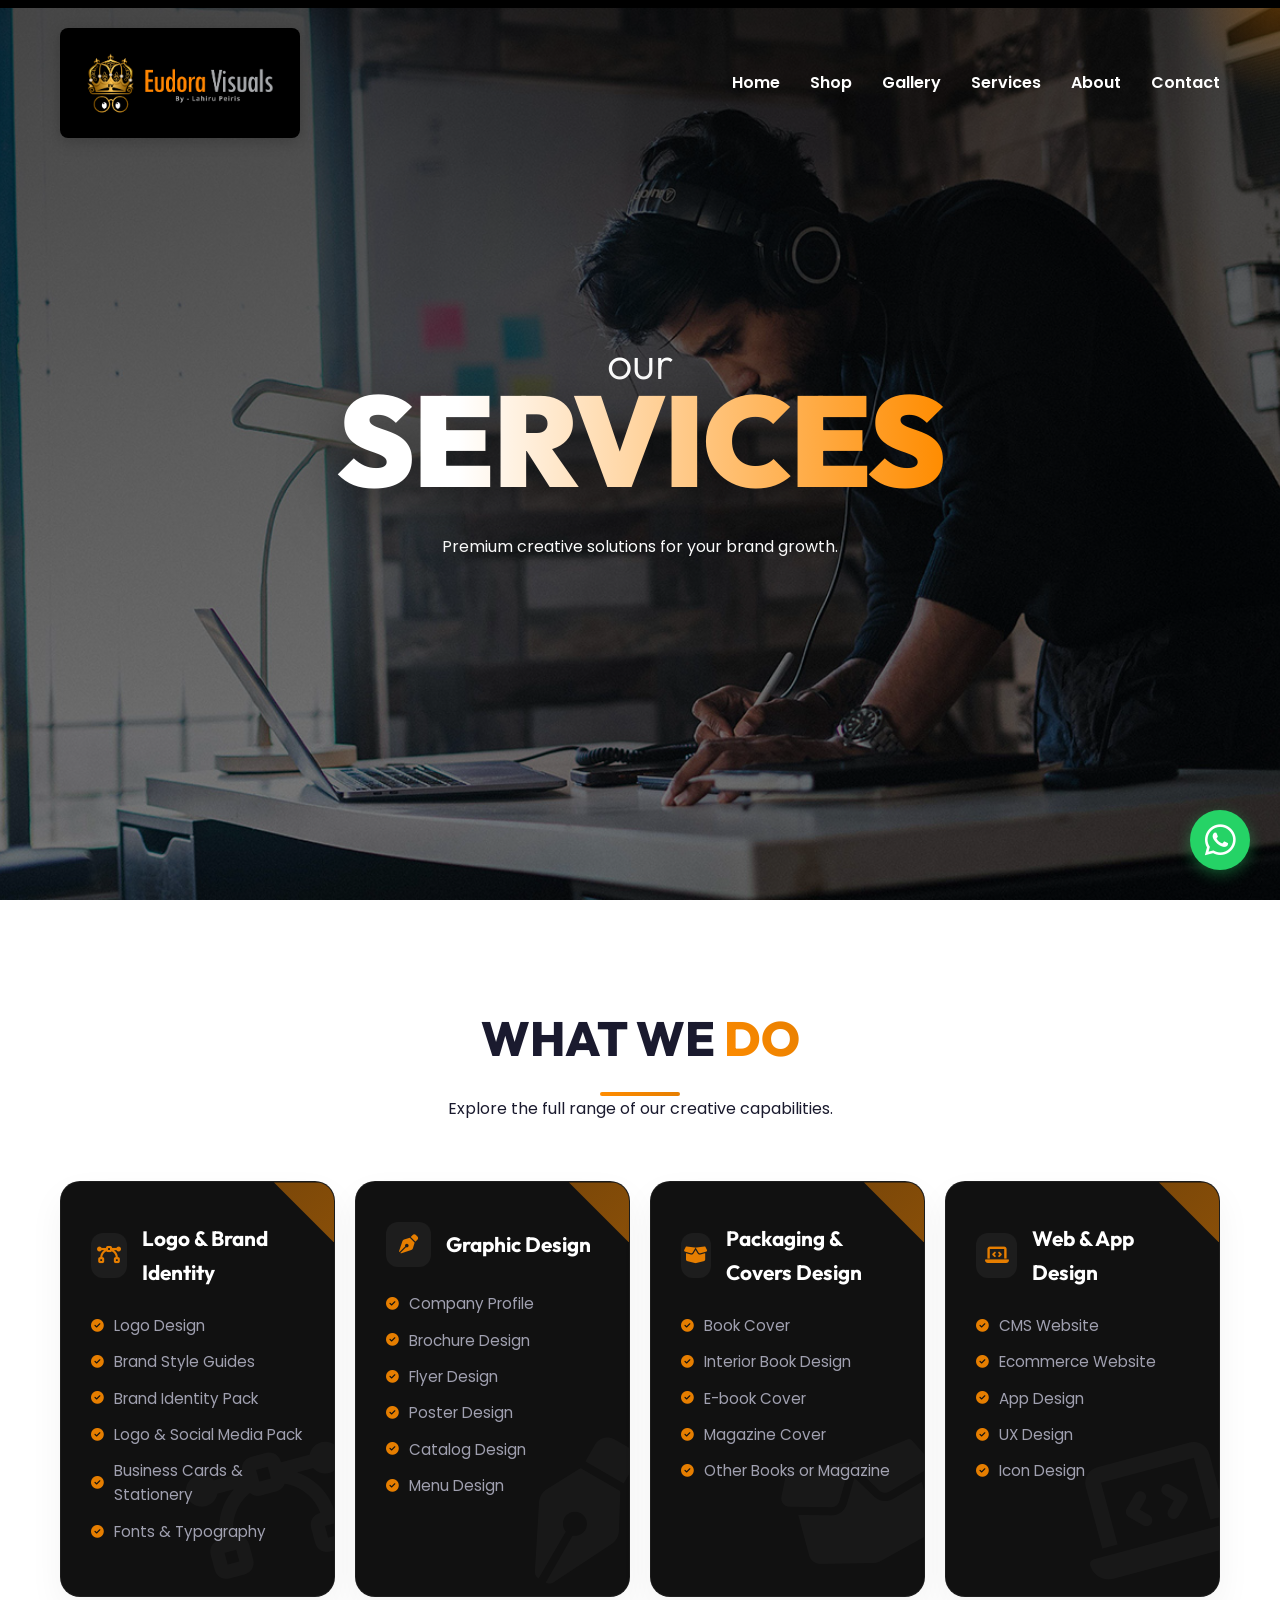
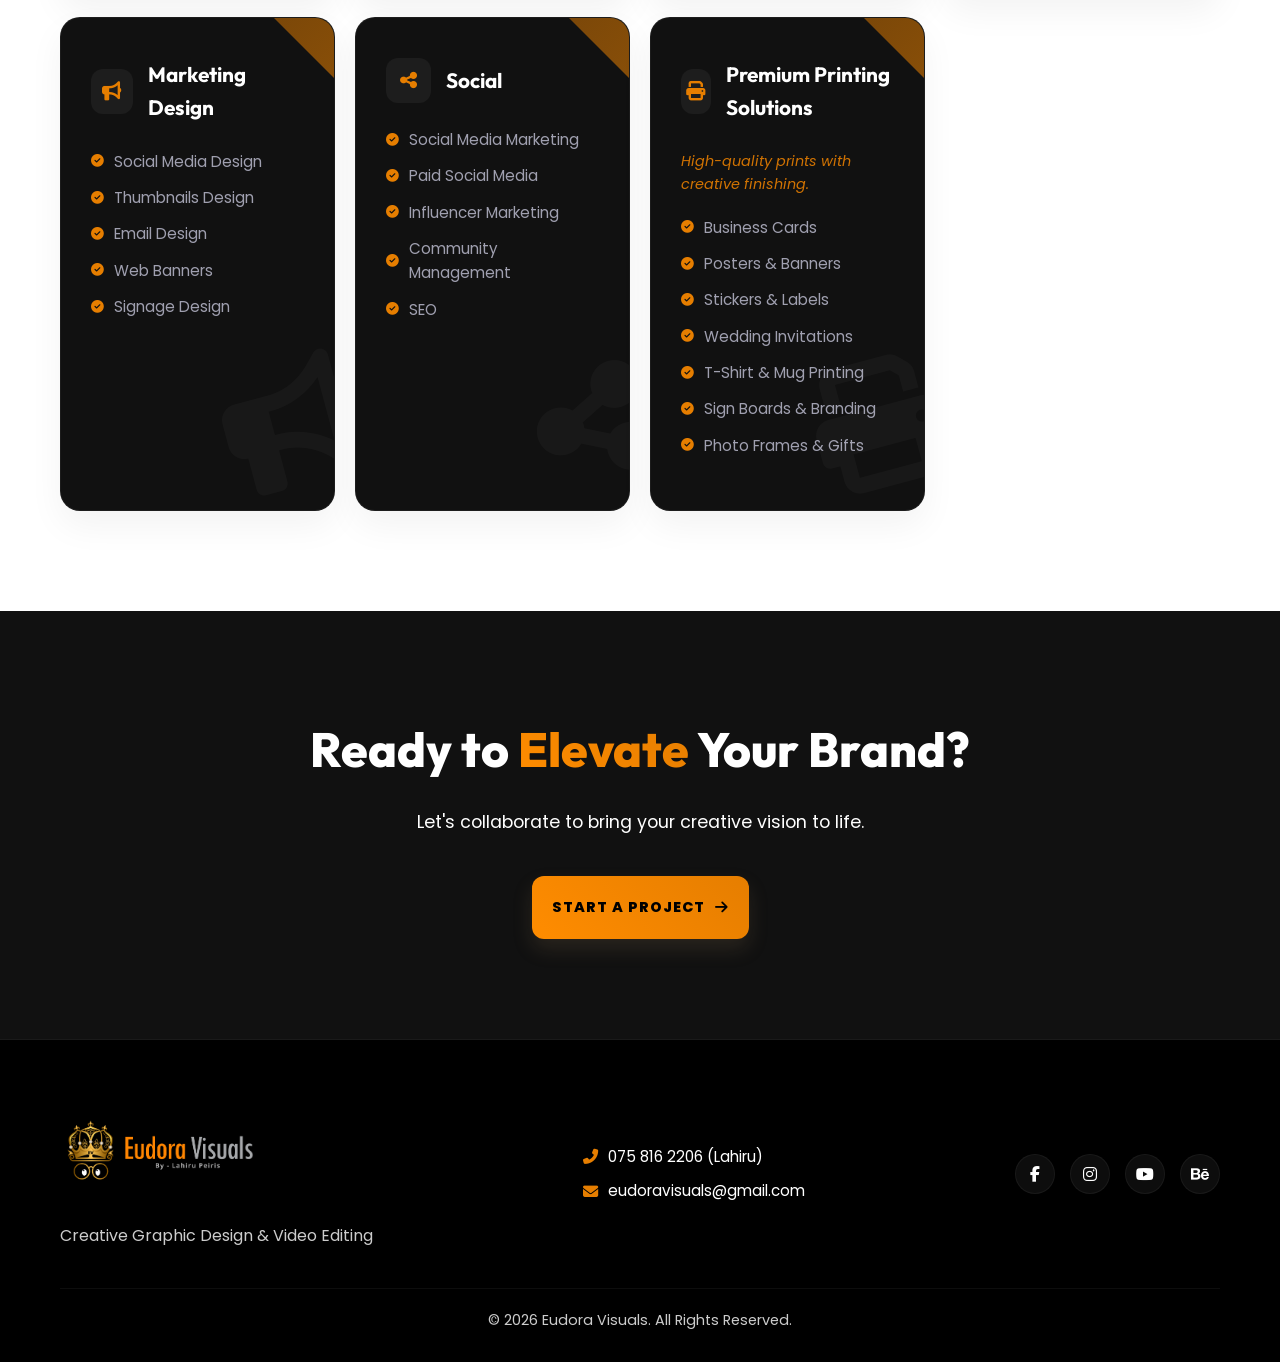
<file: services.html>
<!DOCTYPE html>
<html lang="en">

<head>
    <meta charset="UTF-8">
    <meta name="viewport" content="width=device-width, initial-scale=1.0">
    <title>Services | Eudora Visuals</title>
    <link
        href="https://fonts.googleapis.com/css2?family=Outfit:wght@300;400;600;800&family=Poppins:wght@300;400;600&display=swap"
        rel="stylesheet">
    <link rel="stylesheet" href="https://cdnjs.cloudflare.com/ajax/libs/font-awesome/6.4.0/css/all.min.css">
    <link rel="stylesheet" href="style.css">
</head>

<body class="bg-dark">

    <!-- Navigation -->
    <nav id="navbar" class="scrolled">
        <div class="nav-container">
            <a href="index.html#home" class="logo logo-box">
                <img src="logo.png" alt="Eudora Visuals Logo" class="logo-img logo-shadow">
            </a>
            <ul class="nav-links">
                <li><a href="index.html#home">Home</a></li>
                <li><a href="shop.html">Shop</a></li>
                <li><a href="gallery.html">Gallery</a></li>
                <li><a href="services.html" class="active">Services</a></li>
                <li><a href="about.html">About</a></li>
                <li><a href="contact.html">Contact</a></li>
            </ul>
            <div class="hamburger">
                <i class="fas fa-bars"></i>
            </div>
        </div>
    </nav>

    <!-- Services Hero -->
    <section class="about-hero">
        <div class="hero-bg">
            <img src="hero_bg2.png" alt="Services Hero">
            <div class="overlay"></div>
        </div>
        <div class="container text-center">
            <h1 class="title">OUR <span>SERVICES</span></h1>
            <p>Premium creative solutions for your brand growth.</p>
        </div>
    </section>

    <!-- Services Grid Section -->
    <section class="services section-padding">
        <div class="container">
            <div class="section-title text-center">
                <h2>WHAT WE <span>DO</span></h2>
                <div class="line mx-auto"></div>
                <p>Explore the full range of our creative capabilities.</p>
            </div>
            <div class="services-grid" id="services-container">
                <!-- Services will be injected here via JS -->
            </div>
        </div>
    </section>

    <!-- Call to Action -->
    <section class="contact section-padding" style="background: #111; text-align: center;">
        <div class="container">
            <h2 style="font-size: 3rem; margin-bottom: 20px; color: #fff;">Ready to <span>Elevate</span> Your Brand?
            </h2>
            <p style="color: #fff; font-size: 1.1rem; margin-bottom: 40px;">Let's collaborate to bring your creative
                vision to life.</p>
            <a href="contact.html" class="btn btn-primary" style="display: inline-flex; width: auto; margin: 0 auto;">
                <span>Start a Project</span>
                <i class="fas fa-arrow-right"></i>
            </a>
        </div>
    </section>

    <!-- Footer -->
    <footer>
        <div class="container">
            <div class="footer-content">
                <div class="footer-logo">
                    <img src="logo.png" alt="Eudora Visuals Logo" class="footer-logo-img logo-shadow">
                    <p>Creative Graphic Design & Video Editing</p>
                </div>
                <div class="footer-contact">
                    <p><i class="fas fa-phone-alt"></i> 075 816 2206 (Lahiru)</p>
                    <p><i class="fas fa-envelope"></i> eudoravisuals@gmail.com</p>
                </div>
                <div class="social-links">
                    <a href="https://www.facebook.com/EudoraVisuals/" target="_blank"><i class="fab fa-facebook-f"></i></a>
                    <a href="https://www.instagram.com/eudora_visuals?igsh=NnRwNGtjb3Uyc3Fz" target="_blank"><i class="fab fa-instagram"></i></a>
                    <a href="https://www.youtube.com/@hasaways" target="_blank"><i class="fab fa-youtube"></i></a>
                    <a href="#" target="_blank"><i class="fab fa-behance"></i></a>
                </div>
            </div>
            <div class="copyright">
                <p>&copy; 2026 Eudora Visuals. All Rights Reserved.</p>
            </div>
        </div>
    </footer>

    <!-- WhatsApp Floating Button -->
    <a href="https://wa.me/94758162206" class="whatsapp-float" target="_blank" title="Contact me on WhatsApp">
        <i class="fab fa-whatsapp"></i>
    </a>

    <!-- Scripts -->
    <script src="data.js"></script>
    <script src="script.js"></script>
</body>

</html>
</file>
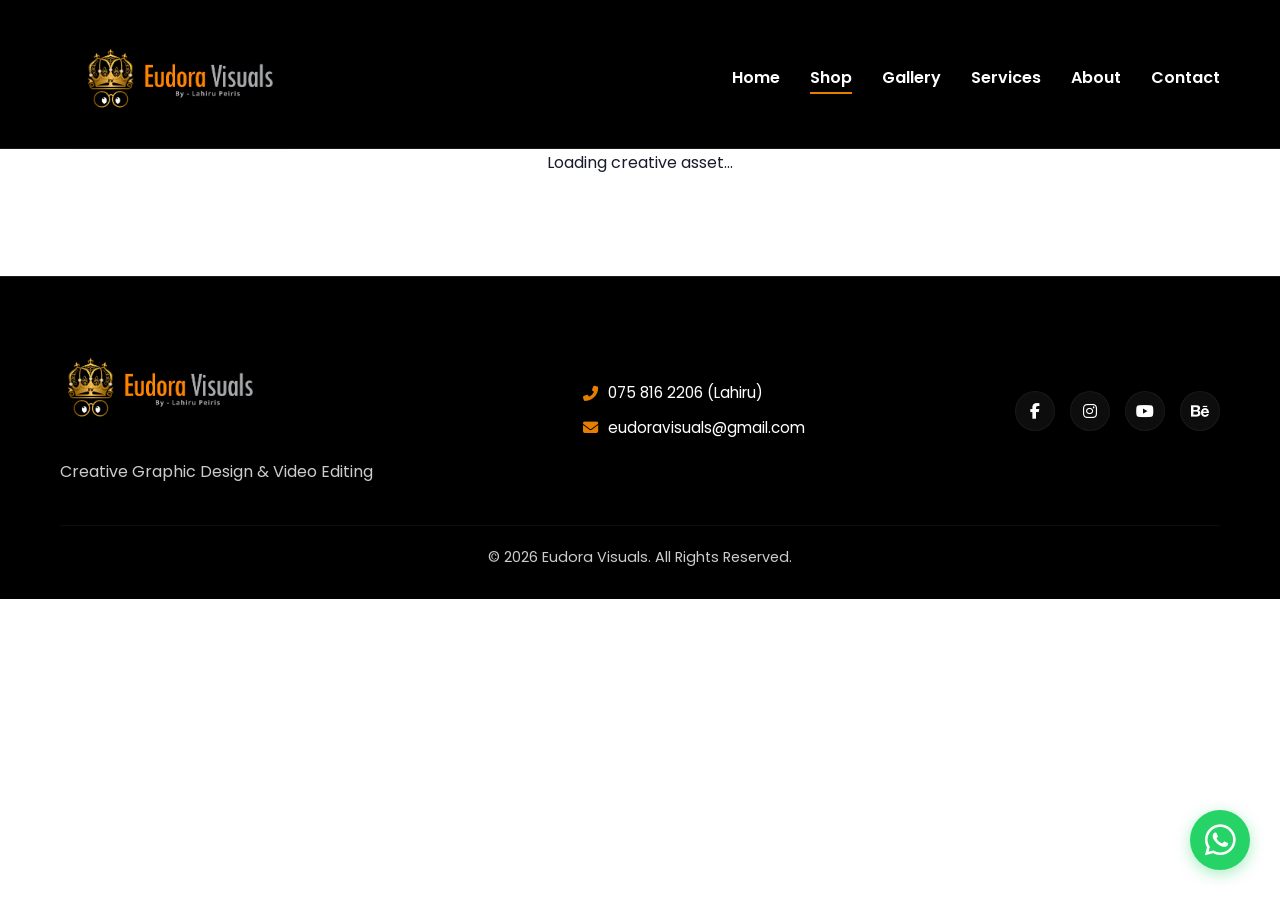
<file: shop-detail.html>
<!DOCTYPE html>
<html lang="en">

<head>
    <meta charset="UTF-8">
    <meta name="viewport" content="width=device-width, initial-scale=1.0">
    <title>Product Details | Shop | Eudora Visuals</title>
    <link
        href="https://fonts.googleapis.com/css2?family=Outfit:wght@300;400;600;800&family=Poppins:wght@300;400;600&display=swap"
        rel="stylesheet">
    <link rel="stylesheet" href="https://cdnjs.cloudflare.com/ajax/libs/font-awesome/6.4.0/css/all.min.css">
    <link rel="stylesheet" href="style.css">
</head>

<body class="bg-dark">

    <!-- Navigation -->
    <nav id="navbar" class="scrolled">
        <div class="nav-container">
            <a href="index.html#home" class="logo logo-box">
                <img src="logo.png" alt="Eudora Visuals Logo" class="logo-img logo-shadow">
            </a>
            <ul class="nav-links">
                <li><a href="index.html#home">Home</a></li>
                <li><a href="shop.html" class="active">Shop</a></li>
                <li><a href="gallery.html">Gallery</a></li>
                <li><a href="services.html">Services</a></li>
                <li><a href="about.html">About</a></li>
                <li><a href="contact.html">Contact</a></li>
            </ul>
            <div class="hamburger">
                <i class="fas fa-bars"></i>
            </div>
        </div>
    </nav>

    <!-- Product Detail Section -->
    <section class="project-detail section-padding" style="padding-top: 150px;">
        <div class="container">
            <div id="product-content">
                <div class="text-center">
                    <p>Loading creative asset...</p>
                </div>
            </div>
        </div>
    </section>

    <!-- Footer -->
    <footer>
        <div class="container">
            <div class="footer-content">
                <div class="footer-logo">
                    <img src="logo.png" alt="Eudora Visuals Logo" class="footer-logo-img logo-shadow">
                    <p>Creative Graphic Design & Video Editing</p>
                </div>
                <div class="footer-contact">
                    <p><i class="fas fa-phone-alt"></i> 075 816 2206 (Lahiru)</p>
                    <p><i class="fas fa-envelope"></i> eudoravisuals@gmail.com</p>
                </div>
                <div class="social-links">
                    <a href="https://www.facebook.com/EudoraVisuals/" target="_blank"><i class="fab fa-facebook-f"></i></a>
                    <a href="https://www.instagram.com/eudora_visuals?igsh=NnRwNGtjb3Uyc3Fz" target="_blank"><i class="fab fa-instagram"></i></a>
                    <a href="https://www.youtube.com/@hasaways" target="_blank"><i class="fab fa-youtube"></i></a>
                    <a href="#" target="_blank"><i class="fab fa-behance"></i></a>
                </div>
            </div>
            <div class="copyright">
                <p>&copy; 2026 Eudora Visuals. All Rights Reserved.</p>
            </div>
        </div>
    </footer>

    <!-- Scripts -->
    <script src="data.js"></script>
    <script src="script.js"></script>
    <script>
        document.addEventListener('DOMContentLoaded', () => {
            const urlParams = new URLSearchParams(window.location.search);
            const itemId = parseInt(urlParams.get('id'));
            const productContent = document.getElementById('product-content');

            if (itemId && typeof shopData !== 'undefined') {
                const item = shopData.find(x => x.id === itemId);

                if (item) {
                    document.title = `${item.title} | Shop | Eudora Visuals`;

                    const availableTag = item.available
                        ? `<span class="available-tag">Available</span>`
                        : `<span class="out-of-stock-tag">Out of Stock</span>`;

                    const purchaseBtn = item.available
                        ? `<a href="https://wa.me/94758162206?text=Hi%20Lahiru,%20I'm%20interested%20in%20purchasing%20your%20product%20%22${encodeURIComponent(item.title)}%22%20for%20LKR%20${item.priceLKR}.%20Please%20let%20me%20know%20how%20to%20proceed." target="_blank" class="btn btn-primary"><i class="fab fa-whatsapp" style="margin-right: 8px;"></i> Buy via WhatsApp</a>`
                        : `<a href="https://wa.me/94758162206?text=Hi%20Lahiru,%20I'm%20inquiring%20about%20when%20the%20out-of-stock%20product%20%22${encodeURIComponent(item.title)}%22%20will%20be%20available%20again." target="_blank" class="btn btn-outline" style="border-color: #ff4757; color: #ff4757;"><i class="fab fa-whatsapp" style="margin-right: 8px;"></i> Inquire Availability</a>`;


                    productContent.innerHTML = `
                        <div class="shop-detail-container">
                            <div class="shop-detail-left">
                                <div class="shop-detail-img-wrapper watermark-container" oncontextmenu="return false;">
                                    <img id="main-product-image" src="${item.image}" alt="${item.title}" class="w-100 rounded-20 shadow-lg" draggable="false" style="transition: transform 0.4s cubic-bezier(0.25, 0.8, 0.25, 1), opacity 0.4s ease;">
                                    <div class="protection-overlay"></div>
                                    <img src="logo.png" alt="Watermark" class="project-watermark">
                                </div>
                                ${item.images && item.images.length > 0 ? `
                                <div class="product-thumbnails" style="display: flex; gap: 10px; margin-top: 15px; overflow-x: auto; padding-bottom: 5px;">
                                    ${item.images.map((img, idx) => `
                                        <img src="${img}" alt="${item.title} thumbnail ${idx + 1}" class="thumbnail-img ${idx === 0 ? 'active' : ''}" onclick="changeMainImage(this, '${img}')" style="width: 80px; height: 80px; object-fit: cover; border-radius: 10px; cursor: pointer; border: 2px solid ${idx === 0 ? 'var(--primary-color)' : 'transparent'}; transition: all 0.3s ease; opacity: ${idx === 0 ? '1' : '0.6'};">
                                    `).join('')}
                                </div>
                                ` : ''}
                            </div>
                            <div class="shop-detail-info">
                                <div class="shop-tags mb-20" style="position: static; margin-bottom: 25px;">
                                    ${availableTag}
                                </div>
                                <h1 style="font-size: 3rem; margin-bottom: 20px; line-height: 1.2;">${item.title}</h1>
                                <div class="shop-detail-price" style="font-size: 2.5rem; color: var(--primary-color); font-weight: 800; margin-bottom: 30px;">
                                    LKR ${item.priceLKR}
                                </div>
                                <div style="width: 50px; height: 3px; background: var(--primary-color); margin-bottom: 30px;"></div>
                                <p class="shop-detail-desc" style="font-size: 1.1rem; color: var(--text-muted); line-height: 1.8; margin-bottom: 40px;">
                                    ${item.description}
                                </p>
                                <div class="shop-action-btns" style="display: flex; gap: 20px;">
                                    ${purchaseBtn}
                                    <a href="shop.html" class="btn btn-outline">Back to Shop</a>
                                </div>
                            </div>
                        </div>
                        ${renderProductNav(itemId)}
                    `;
                } else {
                    productContent.innerHTML = `
                        <div class="text-center">
                            <h2>Creative Asset Not Found</h2>
                            <p>Sorry, the product you are looking for does not exist in our shop database.</p>
                            <a href="shop.html" class="btn btn-primary mt-20">Back to Shop</a>
                        </div>
                    `;
                }
            }

            function renderProductNav(currentId) {
                const currentIndex = shopData.findIndex(x => x.id === currentId);
                const prevItem = shopData[currentIndex - 1];
                const nextItem = shopData[currentIndex + 1];

                let navHtml = '<div class="project-nav mt-60" style="display: flex; justify-content: space-between; border-top: 1px solid rgba(0,0,0,0.1); padding-top: 30px; margin-top: 60px;">';

                if (prevItem) {
                    navHtml += `<a href="shop-detail.html?id=${prevItem.id}" class="nav-btn prev" style="color: #000; text-decoration: none; display: flex; align-items: center; gap: 10px; font-weight: 600; transition: var(--transition);"><i class="fas fa-arrow-left"></i> Previous Item</a>`;
                } else {
                    navHtml += '<div></div>';
                }

                if (nextItem) {
                    navHtml += `<a href="shop-detail.html?id=${nextItem.id}" class="nav-btn next" style="color: #000; text-decoration: none; display: flex; align-items: center; gap: 10px; font-weight: 600; transition: var(--transition);">Next Item <i class="fas fa-arrow-right"></i></a>`;
                }

                navHtml += '</div>';
                return navHtml;
            }
        });

        function changeMainImage(element, newSrc) {
            const mainImg = document.getElementById('main-product-image');

            // Add fade out effect
            mainImg.style.opacity = '0';

            setTimeout(() => {
                mainImg.src = newSrc;
                // Add fade in effect
                mainImg.style.opacity = '1';
            }, 300);

            // Update active thumbnail
            const thumbnails = document.querySelectorAll('.thumbnail-img');
            thumbnails.forEach(thumb => {
                thumb.style.borderColor = 'transparent';
                thumb.style.opacity = '0.6';
                thumb.classList.remove('active');
            });

            element.style.borderColor = 'var(--primary-color)';
            element.style.opacity = '1';
            element.classList.add('active');
        }
    </script>

    <!-- WhatsApp Floating Button -->
    <a href="https://wa.me/94758162206" class="whatsapp-float" target="_blank" title="Contact me on WhatsApp">
        <i class="fab fa-whatsapp"></i>
    </a>
</body>

</html>
</file>
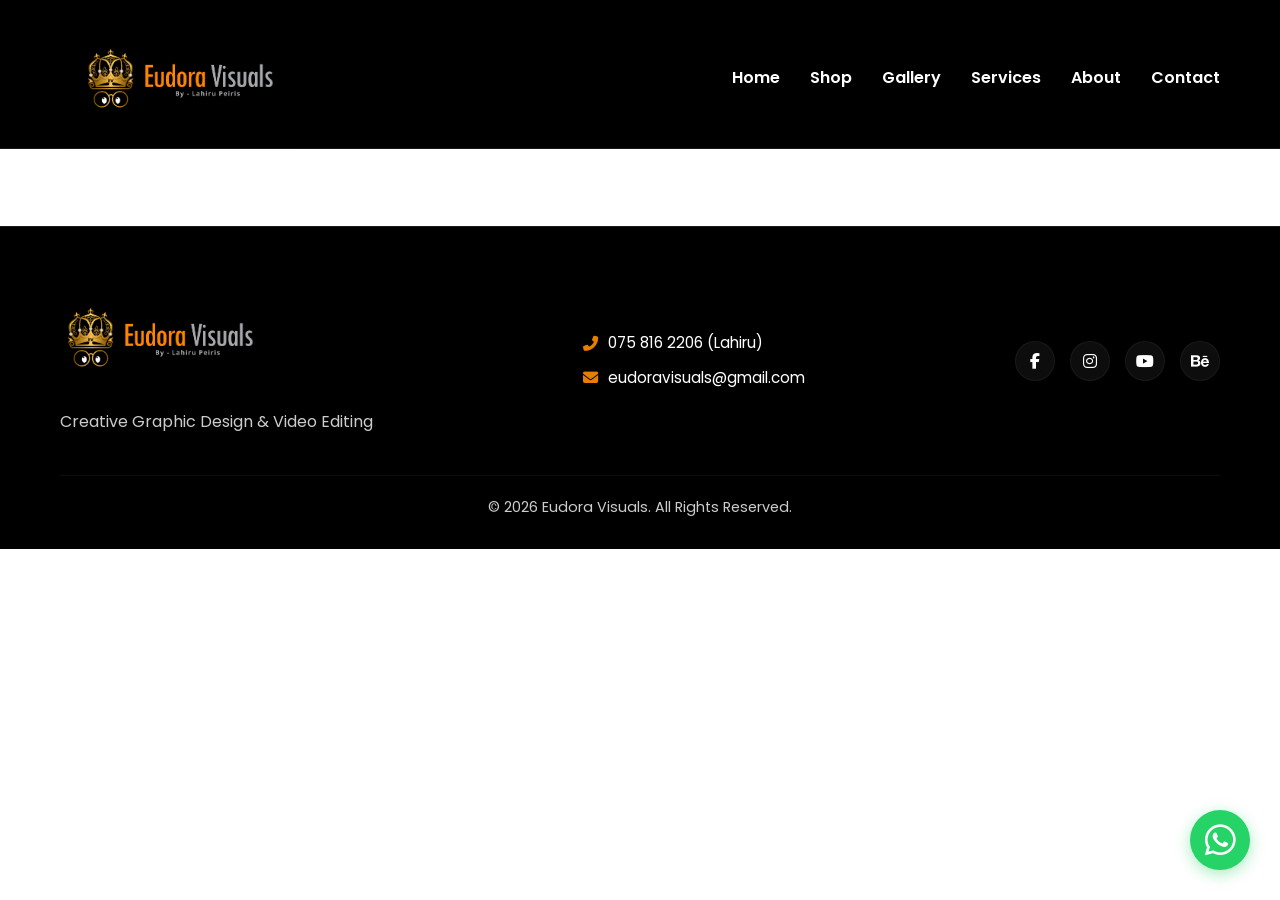
<file: visiting-cards-detail.html>
<!DOCTYPE html>
<html lang="en">

<head>
    <meta charset="UTF-8">
    <meta name="viewport" content="width=device-width, initial-scale=1.0">
    <title>Visiting Card | Eudora Visuals</title>
    <link
        href="https://fonts.googleapis.com/css2?family=Outfit:wght@300;400;600;800&family=Poppins:wght@300;400;600&display=swap"
        rel="stylesheet">
    <link rel="stylesheet" href="https://cdnjs.cloudflare.com/ajax/libs/font-awesome/6.4.0/css/all.min.css">
    <link rel="stylesheet" href="style.css">
</head>

<body>

    <!-- Navigation -->
    <nav id="navbar" class="scrolled">
        <div class="nav-container">
            <a href="index.html#home" class="logo logo-box">
                <img src="logo.png" alt="Eudora Visuals Logo" class="logo-img logo-shadow">
            </a>
            <ul class="nav-links">
                <li><a href="index.html#home">Home</a></li>
                <li><a href="shop.html">Shop</a></li>
                <li><a href="gallery.html">Gallery</a></li>
                <li><a href="services.html">Services</a></li>
                <li><a href="about.html">About</a></li>
                <li><a href="contact.html">Contact</a></li>
            </ul>
            <div class="hamburger">
                <i class="fas fa-bars"></i>
            </div>
        </div>
    </nav>

    <!-- Project Detail Section -->
    <section class="project-detail section-padding">
        <div class="container">
            <div id="project-content">
                <div class="text-center">
                    <p>Loading visiting card details...</p>
                </div>
            </div>
        </div>
    </section>

    <!-- Footer -->
    <footer>
        <div class="container">
            <div class="footer-content">
                <div class="footer-logo">
                    <img src="logo.png" alt="Eudora Visuals Logo" class="footer-logo-img logo-shadow">
                    <p>Creative Graphic Design & Video Editing</p>
                </div>
                <div class="footer-contact">
                    <p><i class="fas fa-phone-alt"></i> 075 816 2206 (Lahiru)</p>
                    <p><i class="fas fa-envelope"></i> eudoravisuals@gmail.com</p>
                </div>
                <div class="social-links">
                    <a href="https://www.facebook.com/EudoraVisuals/" target="_blank"><i class="fab fa-facebook-f"></i></a>
                    <a href="https://www.instagram.com/eudora_visuals?igsh=NnRwNGtjb3Uyc3Fz" target="_blank"><i class="fab fa-instagram"></i></a>
                    <a href="https://www.youtube.com/@hasaways" target="_blank"><i class="fab fa-youtube"></i></a>
                    <a href="#" target="_blank"><i class="fab fa-behance"></i></a>
                </div>
            </div>
            <div class="copyright">
                <p>&copy; 2026 Eudora Visuals. All Rights Reserved.</p>
            </div>
        </div>
    </footer>

    <!-- Scripts -->
    <script src="data.js"></script>
    <script src="script.js"></script>
    <script>
        document.addEventListener('DOMContentLoaded', () => {
            const urlParams = new URLSearchParams(window.location.search);
            const projectId = parseInt(urlParams.get('id'));
            const projectContent = document.getElementById('project-content');

            if (projectId && typeof galleryData !== 'undefined') {
                const project = galleryData.find(item => item.id === projectId);

                if (project) {
                    document.title = `${project.title} | Visiting Card | Eudora Visuals`;
                    projectContent.innerHTML = `
                        <div class="project-header text-center mb-60">
                            <span class="category-tag">${project.category.replace('-', ' ')}</span>
                            <h1 class="title">${project.title}</h1>
                            <div class="line mx-auto"></div>
                        </div>
                        <div class="project-main-content">
                            <div class="project-image-full watermark-container" oncontextmenu="return false;">
                                <img src="${project.image}" alt="${project.title}" class="w-100 rounded-20 shadow-lg" draggable="false">
                                <div class="protection-overlay"></div>
                                <img src="images/logo.png" alt="Watermark" class="project-watermark">
                            </div>
                            <div class="project-description mt-40">
                                <h2>About this Visiting Card</h2>
                                <p>${project.description}</p>
                                <p>This visiting card showcases our commitment to premium print design and brand excellence. Every detail was carefully crafted to ensure a strong, professional impression that matches the client's corporate identity.</p>
                            </div>
                        </div>
                        <div class="project-footer mt-60">
                            <a href="gallery.html" class="btn btn-outline">Back to Gallery</a>
                            <a href="index.html#contact" class="btn btn-primary">Start a Similar Project</a>
                        </div>
                        ${renderProjectNav(projectId)}
                    `;
                } else {
                    projectContent.innerHTML = `
                        <div class="text-center">
                            <h2>Visiting Card Not Found</h2>
                            <p>Sorry, the project you are looking for does not exist.</p>
                            <a href="gallery.html" class="btn btn-primary mt-20">Back to Gallery</a>
                        </div>
                    `;
                }
            }

            function renderProjectNav(currentId) {
                const currentIndex = galleryData.findIndex(item => item.id === currentId);
                const prevProject = galleryData[currentIndex - 1];
                const nextProject = galleryData[currentIndex + 1];

                let navHtml = '<div class="project-nav">';

                if (prevProject) {
                    const prevPage = prevProject.category === 'video' ? 'video-detail.html' : (prevProject.category === 'flyer' ? 'flyer-detail.html' : (prevProject.category === 'visiting-card' ? 'visiting-cards-detail.html' : 'project-detail.html'));
                    navHtml += `<a href="${prevPage}?id=${prevProject.id}" class="nav-btn prev"><i class="fas fa-arrow-left"></i> Previous Project</a>`;
                } else {
                    navHtml += '<div></div>';
                }

                if (nextProject) {
                    const nextPage = nextProject.category === 'video' ? 'video-detail.html' : (nextProject.category === 'flyer' ? 'flyer-detail.html' : (nextProject.category === 'visiting-card' ? 'visiting-cards-detail.html' : 'project-detail.html'));
                    navHtml += `<a href="${nextPage}?id=${nextProject.id}" class="nav-btn next">Next Project <i class="fas fa-arrow-right"></i></a>`;
                }

                navHtml += '</div>';
                return navHtml;
            }
        });
    </script>

    <!-- WhatsApp Floating Button -->
    <a href="https://wa.me/94758162206" class="whatsapp-float" target="_blank" title="Contact me on WhatsApp">
        <i class="fab fa-whatsapp"></i>
    </a>
</body>

</html>
</file>
<file: style.css>
/* ==========================================================================
   CSS Variables & Global Styles
   ========================================================================== */
:root {
    --bg-dark: #ffffff;
    --bg-card: #1a1a1a;
    --primary-color: #ff8c00;
    /* Vibrant Orange */
    --secondary-color: #e67e00;
    /* Deep Orange */
    --text-main: #1a1a2e;
    --text-muted: #555566;
    --neon-glow: 0 10px 30px rgba(0, 0, 0, 0.1);
    --glass-border: 1px solid rgba(255, 255, 255, 0.1);
    --transition: all 0.3s ease;
}

* {
    margin: 0;
    padding: 0;
    box-sizing: border-box;
}

html {
    scroll-behavior: smooth;
    font-family: 'Poppins', sans-serif;
}

body {
    background-color: var(--bg-dark);
    color: var(--text-main);
    overflow-x: hidden;
    line-height: 1.6;
}

h1,
h2,
h3,
h4,
h5,
h6 {
    font-family: 'Outfit', sans-serif;
    font-weight: 800;
}

a {
    text-decoration: none;
    color: inherit;
    transition: var(--transition);
}

ul {
    list-style: none;
}

.highlight {
    color: var(--secondary-color);
}

span {
    background: linear-gradient(45deg, var(--primary-color), var(--secondary-color));
    -webkit-background-clip: text;
    background-clip: text;
    -webkit-text-fill-color: transparent;
}

/* ==========================================================================
   Utility Classes
   ========================================================================== */
.container {
    max-width: 1200px;
    margin: 0 auto;
    padding: 0 20px;
}

.container-wide {
    max-width: 1450px;
    margin: 0 auto;
    padding: 0 40px;
}

.section-padding {
    padding: 100px 0;
}

.text-center {
    text-align: center;
}

.mx-auto {
    margin-left: auto;
    margin-right: auto;
}

.w-100 {
    width: 100%;
}

.mb-60 {
    margin-bottom: 60px;
}

.mt-40 {
    margin-top: 40px;
}

.mt-60 {
    margin-top: 60px;
}

.ml-20 {
    margin-left: 20px;
}

.rounded-20 {
    border-radius: 20px;
}

.shadow-lg {
    box-shadow: 0 20px 40px rgba(0, 0, 0, 0.4);
}

.category-tag {
    display: inline-block;
    padding: 5px 15px;
    background: rgba(220, 189, 149, 0.1);
    color: var(--secondary-color);
    border-radius: 20px;
    font-size: 0.8rem;
    text-transform: uppercase;
    letter-spacing: 1px;
    margin-bottom: 15px;
}

.project-description h2 {
    font-size: 2rem;
    margin-bottom: 20px;
    color: #1a1a2e;
    /* Match global heading color */
}

.project-description p {
    font-size: 1.1rem;
    color: var(--text-muted);
    margin-bottom: 20px;
    line-height: 1.8;
}

/* Watermark Styles */
.watermark-container {
    position: relative;
    display: inline-block;
    width: 100%;
    user-select: none;
    -webkit-user-drag: none;
}

.protection-overlay {
    position: absolute;
    top: 0;
    left: 0;
    width: 100%;
    height: 100%;
    z-index: 5;
    background: transparent;
}

.project-image-full img {
    user-select: none;
    -webkit-user-drag: none;
    pointer-events: none;
    /* Make image untouchable */
}

.project-watermark {
    position: absolute;
    bottom: 15px;
    right: 15px;
    width: 120px !important;
    height: auto;
    opacity: 0.25;
    pointer-events: none;
    filter: grayscale(100%) brightness(200%);
    transition: var(--transition);
    z-index: 10;
    /* Ensure watermark is visible above overlay */
}

.watermark-container:hover .project-watermark {
    opacity: 0.5;
}

.section-title {
    margin-bottom: 60px;
    text-align: center;
}

.section-title h2 {
    font-size: 3rem;
    margin-bottom: 15px;
}

.line {
    height: 4px;
    width: 80px;
    background: linear-gradient(90deg, var(--primary-color), var(--secondary-color));
    border-radius: 2px;
    margin: 0 auto;
}

.glass-card {
    background: var(--bg-card);
    border: var(--glass-border);
    border-radius: 20px;
    padding: 40px;
    transition: var(--transition);
    box-shadow: 0 15px 35px rgba(0, 0, 0, 0.05);
}

.glass-card:hover {
    transform: translateY(-5px);
    box-shadow: 0 20px 40px rgba(0, 0, 0, 0.1);
}

/* Buttons */
.btn {
    display: inline-block;
    padding: 12px 30px;
    border-radius: 30px;
    font-weight: 600;
    cursor: pointer;
    transition: var(--transition);
    text-transform: uppercase;
    letter-spacing: 1px;
    font-size: 0.9rem;
    border: none;
}

.btn-primary {
    background: linear-gradient(45deg, var(--primary-color), var(--secondary-color));
    color: #fff;
    box-shadow: 0 4px 15px rgba(112, 0, 255, 0.3);
}

.btn-primary:hover {
    box-shadow: 0 6px 20px rgba(0, 210, 255, 0.4);
    transform: translateY(-2px);
}

.btn-outline {
    background: transparent;
    border: 2px solid var(--secondary-color);
    color: var(--secondary-color);
}

.btn-outline:hover {
    background: var(--secondary-color);
    color: var(--bg-dark);
}

/* ==========================================================================
   Navigation
   ========================================================================== */
#navbar {
    position: fixed;
    top: 0;
    left: 0;
    width: 100%;
    padding: 20px 0;
    z-index: 1000;
    transition: var(--transition);
}

#navbar.scrolled {
    background: #000000;
    backdrop-filter: blur(10px);
    padding: 15px 0;
    border-bottom: 1px solid rgba(255, 255, 255, 0.1);
}

#navbar {
    border-top: 8px solid #000000;
    /* Solid black top bar */
}

.nav-container {
    max-width: 1200px;
    margin: 0 auto;
    padding: 0 20px;
    display: flex;
    justify-content: space-between;
    align-items: center;
}

.logo {
    display: flex;
    align-items: center;
}

.logo-img {
    height: 100px;
    /* Increased from 60px */
    width: auto;
    object-fit: contain;
}

.nav-links {
    display: flex;
    gap: 30px;
}

.nav-links li a {
    font-size: 1rem;
    font-weight: 600;
    color: #ffffff;
    position: relative;
}

.nav-links li a:hover,
.nav-links li a.active {
    color: #fff;
}

.nav-links li a::after {
    content: '';
    position: absolute;
    bottom: -5px;
    left: 0;
    width: 0;
    height: 2px;
    background: var(--secondary-color);
    transition: var(--transition);
}

.nav-links li a:hover::after,
.nav-links li a.active::after {
    width: 100%;
}

.hamburger {
    display: none;
    font-size: 1.5rem;
    cursor: pointer;
    color: #ffffff;
}

/* ==========================================================================
   Hero Section & Slider
   ========================================================================== */
.hero {
    height: 100vh;
    display: flex;
    align-items: center;
    position: relative;
    overflow: hidden;
}

.slider-container {
    width: 100%;
    height: 100%;
    position: absolute;
    top: 0;
    left: 0;
}

.hero-slide {
    position: absolute;
    top: 0;
    left: 0;
    width: 100%;
    height: 100%;
    opacity: 0;
    transition: opacity 1s ease-in-out;
    z-index: 1;
    display: flex;
    align-items: center;
}

.hero-slide.active {
    opacity: 1;
    z-index: 2;
}

.hero-slide .hero-bg {
    position: absolute;
    top: 0;
    left: 0;
    width: 100%;
    height: 100%;
    z-index: -1;
}

.hero-slide .hero-bg img {
    width: 100%;
    height: 100%;
    object-fit: cover;
    transform: scale(1.1);
}

.hero-slide.active .hero-bg img {
    animation: slowZoom 15s forwards;
}

@keyframes slowZoom {
    0% {
        transform: scale(1.1);
    }

    100% {
        transform: scale(1);
    }
}

.hero-slide .overlay {
    position: absolute;
    top: 0;
    left: 0;
    width: 100%;
    height: 100%;
    background: radial-gradient(circle at 30% 50%, rgba(0, 0, 0, 0.4) 0%, rgba(0, 0, 0, 0.8) 100%);
}

.hero-content {
    max-width: 1450px;
    margin: 0 auto;
    padding: 0 50px;
    width: 100%;
    opacity: 0;
    transform: translateX(-100px);
    transition: all 1.5s cubic-bezier(0.2, 1, 0.3, 1) 0.5s;
    position: relative;
    z-index: 5;
    animation: contentFloat 5s ease-in-out infinite;
}

@keyframes contentFloat {

    0%,
    100% {
        transform: translateY(0) translateX(0);
    }

    50% {
        transform: translateY(-15px) translateX(5px);
    }
}

.hero-slide.active .hero-content {
    opacity: 1;
    transform: translateX(0);
}

.subtitle {
    font-size: 1rem;
    color: var(--primary-color);
    text-transform: uppercase;
    letter-spacing: 8px;
    margin-bottom: 15px;
    font-weight: 700;
    display: inline-block;
    border-left: 4px solid var(--primary-color);
    padding-left: 15px;
}

.title {
    font-size: 2.8rem;
    /* Smaller top part */
    line-height: 1;
    margin-bottom: 30px;
    color: #ffffff;
    font-weight: 300;
    text-transform: lowercase;
}

.title span {
    display: block;
    font-size: 8rem;
    /* HUGE creative word */
    font-weight: 900;
    text-transform: uppercase;
    margin-top: -10px;
    background: linear-gradient(to right, #ffffff 20%, var(--primary-color) 100%);
    -webkit-background-clip: text;
    background-clip: text;
    -webkit-text-fill-color: transparent;
    letter-spacing: -2px;
    filter: drop-shadow(0 15px 30px rgba(0, 0, 0, 0.5));
}

.hero-content p {
    font-size: 1.1rem;
    color: rgba(255, 255, 255, 0.7);
    max-width: 500px;
    margin-bottom: 45px;
    line-height: 1.8;
    border-left: 1px solid rgba(255, 255, 255, 0.2);
    padding-left: 20px;
}

.hero-btns {
    display: flex;
    gap: 20px;
}

/* Slider Controls */
.slider-controls {
    position: absolute;
    top: 50%;
    left: 0;
    width: 100%;
    display: flex;
    justify-content: space-between;
    transform: translateY(-50%);
    padding: 0 50px;
    z-index: 10;
    pointer-events: none;
}

.slider-arrow {
    background: rgba(255, 255, 255, 0.05);
    backdrop-filter: blur(10px);
    border: 1px solid rgba(255, 255, 255, 0.1);
    color: #ffffff;
    width: 65px;
    height: 65px;
    border-radius: 50%;
    font-size: 1.2rem;
    cursor: pointer;
    pointer-events: auto;
    transition: all 0.4s cubic-bezier(0.4, 0, 0.2, 1);
    display: flex;
    align-items: center;
    justify-content: center;
}

.slider-arrow:hover {
    background: var(--primary-color);
    color: #000;
    box-shadow: 0 0 30px rgba(255, 140, 0, 0.4);
    transform: scale(1.15);
}

.slider-dots {
    position: absolute;
    bottom: 50px;
    left: 50%;
    transform: translateX(-50%);
    display: flex;
    gap: 15px;
    z-index: 10;
}

.dot {
    width: 35px;
    height: 4px;
    background: rgba(255, 255, 255, 0.2);
    border-radius: 2px;
    cursor: pointer;
    transition: all 0.4s ease;
}

.dot.active,
.dot:hover {
    background: var(--primary-color);
    width: 55px;
    box-shadow: 0 0 15px var(--primary-color);
    transform: none;
}

.z-top {
    z-index: 10;
}

.scroll-indicator {
    position: absolute;
    bottom: 30px;
    left: 50%;
    transform: translateX(-50%);
    font-size: 1.5rem;
    color: var(--text-muted);
    animation: bounce 2s infinite;
}

@keyframes bounce {

    0%,
    20%,
    50%,
    80%,
    100% {
        transform: translateY(0) translateX(-50%);
    }

    40% {
        transform: translateY(-15px) translateX(-50%);
    }

    60% {
        transform: translateY(-7px) translateX(-50%);
    }
}

/* ==========================================================================
   About Section
   ========================================================================== */
.about-grid {
    display: grid;
    grid-template-columns: 1.2fr 1fr;
    gap: 60px;
    align-items: center;
}

.about-image-wrapper {
    position: relative;
    height: 600px;
    display: flex;
    align-items: center;
}

.about-img {
    border-radius: 20px;
    box-shadow: 0 20px 40px rgba(0, 0, 0, 0.2);
    transition: var(--transition);
}

.main-img {
    width: 100%;
    height: 100%;
    object-fit: cover;
    z-index: 1;
}

.detail-img {
    position: absolute;
    bottom: 0;
    right: 0;
    width: 55%;
    height: 350px;
    object-fit: cover;
    z-index: 2;
    border: 12px solid #ffffff;
}

.about-image-wrapper:hover .main-img {
    transform: translate(-10px, -10px);
}

.about-image-wrapper:hover .detail-img {
    transform: translate(10px, 10px);
}

.about-text-content {
    padding: 20px;
}

.about-subtitle-line {
    width: 40px;
    height: 3px;
    background: var(--secondary-color);
    margin-bottom: 20px;
}

.about-text-content h2 {
    font-size: 3.8rem;
    margin-bottom: 30px;
    line-height: 1.1;
    color: var(--text-main);
    font-weight: 800;
}

.about-text-content p {
    color: var(--text-muted);
    font-size: 1.1rem;
    margin-bottom: 20px;
    line-height: 1.8;
}

.btn-read-more {
    background: linear-gradient(90deg, #1a1a1a 0%, #dcbd95 100%);
    color: #fff;
    border-radius: 50px;
    padding: 15px 40px;
    display: inline-block;
    margin-top: 20px;
    box-shadow: 0 10px 20px rgba(0, 0, 0, 0.1);
    font-weight: 600;
}

.btn-read-more:hover {
    transform: translateY(-3px);
    box-shadow: 0 15px 25px rgba(0, 0, 0, 0.2);
    color: #fff;
}

/* ==========================================================================
   Services Section
   ========================================================================== */
.services-grid {
    display: grid;
    grid-template-columns: repeat(4, 1fr);
    gap: 20px;
    margin-top: 50px;
}

.service-card {
    position: relative;
    padding: 40px 30px;
    display: flex;
    flex-direction: column;
    height: 100%;
    overflow: hidden;
    background: #111111;
    border: 1px solid rgba(255, 255, 255, 0.05);
    transition: all 0.5s cubic-bezier(0.4, 0, 0.2, 1);
}

.card-bg-icon {
    position: absolute;
    bottom: -20px;
    right: -20px;
    font-size: 8rem;
    color: rgba(255, 255, 255, 0.03);
    z-index: 0;
    transform: rotate(-15deg);
    transition: all 0.5s ease;
}

.service-card:hover .card-bg-icon {
    transform: rotate(0deg) scale(1.1);
    color: rgba(220, 189, 149, 0.05);
}

.card-accent {
    position: absolute;
    top: 0;
    right: 0;
    width: 60px;
    height: 60px;
    background: linear-gradient(135deg, var(--secondary-color), var(--primary-color));
    clip-path: polygon(100% 0, 100% 100%, 0 0);
    opacity: 0.5;
    transition: all 0.5s ease;
    z-index: 2;
}

.service-card:hover .card-accent {
    width: 100px;
    height: 100px;
    opacity: 1;
}

.card-header {
    display: flex;
    align-items: center;
    gap: 15px;
    margin-bottom: 25px;
    position: relative;
    z-index: 2;
}

.card-icon {
    width: 45px;
    height: 45px;
    background: rgba(255, 255, 255, 0.05);
    border-radius: 12px;
    display: flex;
    align-items: center;
    justify-content: center;
    color: var(--secondary-color);
    font-size: 1.2rem;
    transition: all 0.3s ease;
}

.service-card:hover .card-icon {
    background: var(--secondary-color);
    color: #fff;
    transform: rotateY(360deg);
}

.service-card h3 {
    font-size: 1.3rem;
    margin-bottom: 0;
    color: #ffffff;
    font-weight: 700;
}

.service-subtitle {
    font-size: 0.9rem;
    color: var(--secondary-color);
    margin-bottom: 20px;
    font-style: italic;
    opacity: 0.9;
}

.service-card ul {
    margin: 0;
    padding: 0;
}

.service-card ul li {
    display: flex;
    align-items: center;
    gap: 10px;
    color: #a0a0b0;
    margin-bottom: 12px;
    font-size: 0.95rem;
    transition: var(--transition);
}

.service-card ul li i {
    color: var(--secondary-color);
    font-size: 0.8rem;
}

.service-card:hover ul li {
    color: #ffffff;
    transform: translateX(5px);
}

.service-card:hover {
    transform: translateY(-10px) scale(1.02);
    border-color: var(--secondary-color);
    box-shadow: 0 20px 40px rgba(0, 0, 0, 0.4), 0 0 20px rgba(255, 140, 0, 0.1);
}

.service-card::after {
    content: '';
    position: absolute;
    top: 0;
    left: 0;
    width: 100%;
    height: 100%;
    background: linear-gradient(45deg, transparent, rgba(255, 255, 255, 0.03), transparent);
    transform: translateX(-100%);
    transition: 0.5s;
}

.service-card:hover::after {
    transform: translateX(100%);
}

/* ==========================================================================
   Gallery Section
   ========================================================================== */
.filter-btns {
    display: flex;
    justify-content: center;
    gap: 15px;
    margin-bottom: 40px;
    flex-wrap: wrap;
}

.filter-btn {
    background: transparent;
    border: 1px solid var(--text-muted);
    color: var(--text-muted);
    padding: 8px 20px;
    border-radius: 20px;
    cursor: pointer;
    font-family: 'Poppins', sans-serif;
    font-weight: 600;
    transition: var(--transition);
}

.filter-btn:hover,
.filter-btn.active {
    background: var(--secondary-color);
    color: var(--bg-dark);
    border-color: var(--secondary-color);
}

.gallery-grid {
    display: grid;
    grid-template-columns: repeat(auto-fill, minmax(300px, 1fr));
    gap: 20px;
}

.teaser-grid {
    display: grid;
    grid-template-columns: repeat(4, 1fr);
    gap: 20px;
    margin: 40px 0;
}

.mt-40 {
    margin-top: 40px;
}

.gallery-item {
    display: block;
    border-radius: 15px;
    overflow: hidden;
    background: var(--bg-card);
    transition: var(--transition);
    animation: fadeIn 0.8s ease backwards;
}

.gallery-item:hover {
    transform: translateY(-10px);
    box-shadow: 0 20px 40px rgba(0, 0, 0, 0.3);
}

.gallery-img-container {
    position: relative;
    aspect-ratio: 4/3;
    overflow: hidden;
}

.gallery-img-container img {
    width: 100%;
    height: 100%;
    object-fit: cover;
    transition: transform 0.6s cubic-bezier(0.4, 0, 0.2, 1);
}

.gallery-hover-overlay {
    position: absolute;
    top: 0;
    left: 0;
    width: 100%;
    height: 100%;
    background: rgba(220, 189, 149, 0.8);
    display: flex;
    align-items: center;
    justify-content: center;
    opacity: 0;
    transition: var(--transition);
}

.gallery-hover-overlay i {
    font-size: 2rem;
    color: #fff;
    transform: scale(0.5);
    transition: all 0.4s cubic-bezier(0.4, 0, 0.2, 1);
}

.gallery-item:hover .gallery-img-container img {
    transform: scale(1.1);
}

.gallery-item:hover .gallery-hover-overlay {
    opacity: 1;
}

.gallery-item:hover .gallery-hover-overlay i {
    transform: scale(1);
}

.gallery-caption {
    padding: 20px;
    text-align: left;
}

.gallery-caption h3 {
    font-size: 1.2rem;
    margin-bottom: 5px;
    color: #ffffff;
    transition: var(--transition);
}

.gallery-caption p {
    color: var(--secondary-color);
    font-size: 0.8rem;
    text-transform: uppercase;
    letter-spacing: 1px;
}

.gallery-item:hover .gallery-caption h3 {
    color: var(--secondary-color);
}

@keyframes fadeIn {
    from {
        opacity: 0;
        transform: translateY(20px);
    }

    to {
        opacity: 1;
        transform: translateY(0);
    }
}

.gallery-item:hover h3,
.gallery-item:hover p {
    transform: translateY(0);
}

.gallery-icon {
    font-size: 2rem;
    margin-bottom: 15px;
    color: #fff;
    transform: scale(0);
    transition: var(--transition);
}

.gallery-item:hover .gallery-icon {
    transform: scale(1);
}

@keyframes fadeIn {
    from {
        opacity: 0;
        transform: scale(0.9);
    }

    to {
        opacity: 1;
        transform: scale(1);
    }
}

/* ==========================================================================
   Contact Section
   ========================================================================== */
.contact-card {
    display: grid;
    grid-template-columns: 1fr 1.5fr;
    background: #000000;
    border-radius: 30px;
    overflow: hidden;
    box-shadow: 0 40px 100px rgba(0, 0, 0, 0.2);
    min-height: 600px;
}

.contact-left {
    background: linear-gradient(135deg, #111 0%, #000 100%);
    padding: 60px;
    display: flex;
    flex-direction: column;
    justify-content: space-between;
    position: relative;
    border-right: 1px solid rgba(255, 255, 255, 0.05);
}

.contact-header h2 {
    font-size: 3rem;
    color: #fff;
    line-height: 1.1;
    margin-bottom: 20px;
}

.contact-header p {
    color: #a0a0b0;
    font-size: 1.1rem;
}

.contact-methods {
    margin-top: 40px;
}

.method-item {
    display: flex;
    align-items: center;
    gap: 20px;
    margin-bottom: 30px;
    transition: var(--transition);
}

.method-item:hover {
    transform: translateX(10px);
}

.method-icon {
    width: 50px;
    height: 50px;
    background: rgba(255, 255, 255, 0.05);
    border-radius: 15px;
    display: flex;
    align-items: center;
    justify-content: center;
    color: var(--secondary-color);
    font-size: 1.3rem;
}

.method-text span {
    display: block;
    font-size: 0.8rem;
    text-transform: uppercase;
    letter-spacing: 1px;
    color: var(--secondary-color);
    margin-bottom: 2px;
    background: none;
    -webkit-text-fill-color: initial;
}

.method-text p {
    color: #fff;
    font-size: 1.1rem;
    font-weight: 600;
}

.contact-right {
    padding: 60px;
    background: #080808;
    display: flex;
    align-items: center;
}

.creative-form {
    width: 100%;
}

.form-row {
    display: grid;
    grid-template-columns: 1fr 1fr;
    gap: 30px;
    margin-bottom: 30px;
}

.input-container {
    position: relative;
    margin-bottom: 40px;
}

.input-container input,
.input-container textarea {
    width: 100%;
    background: transparent;
    border: none;
    padding: 15px 0;
    font-size: 1.1rem;
    color: #fff;
    font-family: inherit;
    outline: none;
}

.input-container label {
    position: absolute;
    top: 15px;
    left: 0;
    color: #555;
    pointer-events: none;
    transition: 0.3s ease all;
    font-size: 1.1rem;
}

.input-container input:focus~label,
.input-container input:not(:placeholder-shown)~label,
.input-container textarea:focus~label,
.input-container textarea:not(:placeholder-shown)~label {
    top: -20px;
    font-size: 0.85rem;
    color: var(--secondary-color);
}

.input-line {
    position: absolute;
    bottom: 0;
    left: 0;
    width: 100%;
    height: 1px;
    background: rgba(255, 255, 255, 0.1);
    transition: 0.3s;
}

.input-container input:focus~.input-line,
.input-container textarea:focus~.input-line {
    background: var(--secondary-color);
    height: 2px;
    box-shadow: 0 2px 10px rgba(255, 140, 0, 0.2);
}

.btn-submit {
    background: linear-gradient(90deg, var(--secondary-color), var(--primary-color));
    color: #000000;
    border-radius: 12px;
    padding: 18px 45px;
    font-size: 1rem;
    font-weight: 700;
    display: flex;
    align-items: center;
    gap: 15px;
    width: fit-content;
    box-shadow: 0 10px 30px rgba(255, 140, 0, 0.2);
}

.btn-submit span,
.btn-submit i {
    color: #000000 !important;
    background: none !important;
    -webkit-background-clip: initial !important;
    background-clip: initial !important;
    -webkit-text-fill-color: initial !important;
}

.btn-submit i {
    transition: 0.3s;
}

.btn-submit:hover i {
    transform: translate(5px, -5px);
}

/* ==========================================================================
   Footer
   ========================================================================== */
footer {
    background: #000000;
    color: #ffffff;
    padding: 60px 0 30px;
    border-top: 1px solid rgba(255, 255, 255, 0.1);
}

.footer-content {
    display: flex;
    justify-content: space-between;
    align-items: center;
    margin-bottom: 40px;
    flex-wrap: wrap;
    gap: 20px;
}

.footer-logo-img {
    height: 100px;
    width: auto;
    object-fit: contain;
    margin-bottom: 10px;
}

.footer-logo p {
    color: #cccccc;
    margin-top: 5px;
}

.footer-contact {
    display: flex;
    flex-direction: column;
    gap: 10px;
    color: #ffffff;
}

.footer-contact p {
    display: flex;
    align-items: center;
    gap: 10px;
    font-size: 0.95rem;
    color: #ffffff;
}

.footer-contact i {
    color: var(--secondary-color);
}

.project-header .title {
    color: #1a1a2e;
    font-size: 3rem;
    margin-top: 20px;
}

.logo-shadow {
    filter: drop-shadow(0 4px 8px rgba(0, 0, 0, 0.5));
}

.logo-box {
    background: #000000;
    padding: 5px 20px;
    border-radius: 8px;
    display: inline-flex;
    align-items: center;
    box-shadow: 0 4px 15px rgba(0, 0, 0, 0.2);
}

.social-links {
    display: flex;
    gap: 15px;
}

.social-links a {
    display: flex;
    align-items: center;
    justify-content: center;
    width: 40px;
    height: 40px;
    border-radius: 50%;
    background: rgba(255, 255, 255, 0.05);
    border: 1px solid rgba(255, 255, 255, 0.05);
    color: #ffffff;
    transition: var(--transition);
}

.social-links a:hover {
    background: var(--primary-color);
    color: #000;
    transform: translateY(-5px);
}

.copyright {
    text-align: center;
    padding-top: 20px;
    border-top: 1px solid rgba(255, 255, 255, 0.05);
    color: #cccccc;
    font-size: 0.9rem;
}

/* ==========================================================================
   About Page Specific
   ========================================================================== */
.about-hero {
    position: relative;
    height: 100vh;
    display: flex;
    align-items: center;
    justify-content: center;
    color: #fff;
    overflow: hidden;
}

.about-hero .hero-bg {
    position: absolute;
    top: 0;
    left: 0;
    width: 100%;
    height: 100%;
    z-index: -1;
}

.about-hero .hero-bg img {
    width: 100%;
    height: 100%;
    object-fit: cover;
}

.about-hero .overlay {
    position: absolute;
    top: 0;
    left: 0;
    width: 100%;
    height: 100%;
    background: linear-gradient(rgba(0, 0, 0, 0.7), rgba(0, 0, 0, 0.5));
}

.story-grid {
    display: grid;
    grid-template-columns: 1fr 1fr;
    gap: 80px;
    align-items: center;
}

.story-content h2 {
    font-size: 3rem;
    margin-bottom: 30px;
}

.story-content p {
    font-size: 1.1rem;
    color: var(--text-muted);
    margin-bottom: 20px;
    line-height: 1.8;
}

.stats-grid {
    display: grid;
    grid-template-columns: repeat(3, 1fr);
    gap: 20px;
    margin-top: 40px;
}

.stat-item h3 {
    font-size: 2.5rem;
    color: var(--secondary-color);
    margin-bottom: 5px;
}

.stat-item p {
    font-size: 0.9rem;
    text-transform: uppercase;
    letter-spacing: 1px;
}

.story-banner-wrapper {
    width: 100%;
    border-radius: 20px;
    overflow: hidden;
    box-shadow: 0 10px 30px rgba(0, 0, 0, 0.5);
    /* Low shadow */
    perspective: 1000px;
    transition: transform 0.6s cubic-bezier(0.4, 0, 0.2, 1);
    animation: bannerFloat 6s ease-in-out infinite;
}

.story-banner-wrapper:hover {
    transform: rotateX(5deg) rotateY(-5deg) scale(1.02);
    box-shadow: 0 20px 50px rgba(0, 0, 0, 0.6);
}

@keyframes bannerFloat {

    0%,
    100% {
        transform: translateY(0);
    }

    50% {
        transform: translateY(-10px);
    }
}

.story-banner {
    width: 100%;
    height: auto;
    max-height: 700px;
    object-fit: cover;
    display: block;
    transition: transform 0.6s ease;
}

.story-banner-wrapper:hover .story-banner {
    transform: scale(1.05);
}

.features-grid {
    display: grid;
    grid-template-columns: repeat(3, 1fr);
    gap: 30px;
    margin-top: 50px;
}

.feature-card {
    padding: 40px;
    text-align: center;
    transition: all 0.6s cubic-bezier(0.23, 1, 0.32, 1);
    color: #ffffff;
    /* 1st color white */
    cursor: pointer;
    position: relative;
    z-index: 1;
    overflow: hidden;
    border: 1px solid rgba(255, 255, 255, 0.08);
}

.feature-card::before {
    content: '';
    position: absolute;
    top: 0;
    left: 0;
    width: 100%;
    height: 100%;
    background: #ffffff;
    /* 2nd color background */
    transform: translateY(100%);
    transition: transform 0.6s cubic-bezier(0.23, 1, 0.32, 1);
    z-index: -1;
}

.feature-card:hover,
.feature-card:active {
    color: #000000;
    /* 2nd color black */
    transform: translateY(-12px);
    border-color: transparent;
}

.feature-card:hover::before,
.feature-card:active::before {
    transform: translateY(0);
}

.feature-card p {
    color: #e0e0e0;
    transition: color 0.5s ease;
}

.feature-card:hover p,
.feature-card:active p {
    color: #333333;
}

.feature-card i {
    font-size: 3rem;
    color: var(--secondary-color);
    margin-bottom: 20px;
    transition: transform 0.6s cubic-bezier(0.23, 1, 0.32, 1), color 0.6s ease;
}

.feature-card:hover i {
    transform: scale(1.15) rotate(3deg);
}

@media (max-width: 992px) {
    .story-grid {
        grid-template-columns: 1fr;
        gap: 50px;
    }

    .features-grid {
        grid-template-columns: 1fr;
    }

    .about-hero {
        height: 50vh;
    }
}

/* ==========================================================================
   Process Timeline
   ========================================================================== */
.process-timeline {
    display: flex;
    justify-content: space-between;
    gap: 30px;
    margin-top: 60px;
    position: relative;
}

.process-item {
    flex: 1;
    text-align: left;
    position: relative;
    padding: 30px;
    background: rgba(255, 255, 255, 0.03);
    border-radius: 20px;
    border: 1px solid rgba(255, 255, 255, 0.05);
    transition: var(--transition);
}

.process-item:hover {
    background: rgba(220, 189, 149, 0.05);
    transform: translateY(-10px);
    border-color: var(--primary-color);
}

.process-number {
    font-size: 3rem;
    font-weight: 800;
    color: rgba(220, 189, 149, 0.2);
    font-family: 'Outfit', sans-serif;
    margin-bottom: 20px;
}

.process-info h3 {
    font-size: 1.5rem;
    margin-bottom: 15px;
    color: var(--primary-color);
}

.process-info p {
    font-size: 0.95rem;
    color: var(--text-muted);
}

@media (max-width: 992px) {
    .process-timeline {
        flex-direction: column;
    }
}

/* ==========================================================================
   Floating Animations
   ========================================================================== */
.about-hero::after {
    content: '';
    position: absolute;
    width: 200px;
    height: 200px;
    background: radial-gradient(circle, var(--primary-color) 0%, transparent 70%);
    top: -100px;
    right: -100px;
    opacity: 0.3;
    animation: float 10s infinite alternate;
}

@keyframes float {
    from {
        transform: translate(0, 0);
    }

    to {
        transform: translate(-30px, 50px);
    }
}

/* ==========================================================================
   Contact Page Specific
   ========================================================================== */
.contact-hero {
    height: 100vh;
    display: flex;
    align-items: center;
    justify-content: center;
    background: linear-gradient(rgba(0, 0, 0, 0.85), rgba(0, 0, 0, 0.85)), url('hero_bg.png');
    background-size: cover;
    background-position: center;
    color: #fff;
    text-align: center;
    position: relative;
    overflow: hidden;
}

.status-badge {
    display: inline-flex;
    align-items: center;
    gap: 10px;
    padding: 8px 20px;
    background: rgba(220, 189, 149, 0.1);
    border: 1px solid rgba(220, 189, 149, 0.3);
    border-radius: 50px;
    color: var(--primary-color);
    font-size: 0.9rem;
    font-weight: 600;
    margin-bottom: 25px;
    text-transform: uppercase;
    letter-spacing: 1px;
}

.pulse-dot {
    width: 10px;
    height: 10px;
    background: #4ade80;
    border-radius: 50%;
    position: relative;
}

.pulse-dot::after {
    content: '';
    position: absolute;
    top: 0;
    left: 0;
    width: 100%;
    height: 100%;
    background: #4ade80;
    border-radius: 50%;
    animation: badgePulse 2s infinite;
}

@keyframes badgePulse {
    0% {
        transform: scale(1);
        opacity: 0.8;
    }

    100% {
        transform: scale(3);
        opacity: 0;
    }
}

.contact-grid-main.centered-form {
    display: flex;
    justify-content: center;
    align-items: center;
    width: 100%;
}

.contact-form-wrapper {
    max-width: 800px;
    width: 100%;
    padding: 0;
    border-radius: 20px;
    overflow: hidden;
    background: linear-gradient(135deg, #000000 0%, #333333 100%);
    /* Black and Gray fade mix */
    backdrop-filter: blur(15px);
    border: 1px solid rgba(255, 140, 0, 0.2);
    box-shadow: 0 0 50px rgba(0, 0, 0, 0.8);
    position: relative;
}

.contact-form-wrapper::after {
    content: '';
    position: absolute;
    top: -2px;
    left: -2px;
    right: -2px;
    bottom: -2px;
    background: linear-gradient(45deg, var(--primary-color), transparent, var(--secondary-color));
    z-index: -1;
    border-radius: 22px;
    opacity: 0.2;
}

.form-header {
    background: rgba(0, 0, 0, 0.4);
    /* Darker transparent header */
    padding: 50px;
    border-bottom: 1px solid rgba(255, 140, 0, 0.1);
    text-align: center;
}

.form-header h2 {
    font-size: 2.5rem;
    margin-bottom: 8px;
    color: var(--primary-color);
    text-shadow: 0 0 20px rgba(220, 189, 149, 0.2);
}

.form-phone {
    color: var(--primary-color);
    font-weight: 600;
    margin-bottom: 20px;
    display: flex;
    align-items: center;
    justify-content: center;
    gap: 8px;
    opacity: 0.9;
}

.form-header .line {
    width: 80px;
    height: 3px;
    background: var(--primary-color);
    margin: 0 auto;
    box-shadow: 0 0 10px var(--primary-color);
}

#contact-form {
    padding: 50px;
}

.form-row {
    display: grid;
    grid-template-columns: 1fr 1fr;
    gap: 30px;
}

.form-group label {
    display: block;
    font-size: 0.95rem;
    font-weight: 700;
    color: var(--primary-color);
    margin-bottom: 10px;
    text-transform: uppercase;
    letter-spacing: 1.5px;
}

.form-group input,
.form-group textarea {
    width: 100%;
    padding: 18px 25px;
    background: #ffffff;
    /* Solid white background */
    border: 1px solid rgba(255, 140, 0, 0.2);
    color: #000000;
    /* Font color black */
    border-radius: 12px;
    outline: none;
    transition: all 0.4s ease;
    font-family: 'Poppins', sans-serif;
    font-weight: 500;
}

.form-group input::placeholder,
.form-group textarea::placeholder {
    color: #888888;
}

.form-group input:focus,
.form-group textarea:focus {
    background: #ffffff;
    border-color: var(--primary-color);
    box-shadow: 0 0 20px rgba(255, 140, 0, 0.2);
    transform: translateY(-2px);
}

.btn-primary {
    background: linear-gradient(45deg, var(--primary-color), var(--secondary-color));
    color: #000000 !important;
    font-weight: 800;
    border: none;
    padding: 20px;
    border-radius: 12px;
    box-shadow: 0 10px 20px rgba(141, 113, 79, 0.2);
    transition: all 0.4s ease;
    display: flex;
    align-items: center;
    justify-content: center;
    gap: 10px;
    cursor: pointer;
    width: 100%;
}

.btn-primary span,
.btn-primary i {
    color: #000000 !important;
    background: none !important;
    -webkit-background-clip: initial !important;
    background-clip: initial !important;
    -webkit-text-fill-color: initial !important;
}

@media (max-width: 768px) {
    .form-row {
        grid-template-columns: 1fr;
    }

    .form-header,
    #contact-form {
        padding: 30px;
    }
}

/* ==========================================================================
   WhatsApp Float
   ========================================================================== */
.whatsapp-float {
    position: fixed;
    bottom: 30px;
    right: 30px;
    width: 60px;
    height: 60px;
    background-color: #25d366;
    color: #fff;
    border-radius: 50%;
    display: flex;
    align-items: center;
    justify-content: center;
    font-size: 35px;
    box-shadow: 0 4px 15px rgba(37, 211, 102, 0.4);
    z-index: 100;
    transition: var(--transition);
    animation: pulse 2s infinite;
}

.whatsapp-float:hover {
    transform: scale(1.1);
    background-color: #1ebe57;
}

@keyframes pulse {
    0% {
        box-shadow: 0 0 0 0 rgba(37, 211, 102, 0.7);
    }

    70% {
        box-shadow: 0 0 0 15px rgba(37, 211, 102, 0);
    }

    100% {
        box-shadow: 0 0 0 0 rgba(37, 211, 102, 0);
    }
}

/* ==========================================================================
   Responsive
   ========================================================================== */
@media (max-width: 992px) {
    .title {
        font-size: 4rem;
    }

    .contact-content {
        grid-template-columns: 1fr;
    }
}

@media (max-width: 768px) {
    .title {
        font-size: 3rem;
    }

    .hero-btns {
        flex-direction: column;
    }

    .hamburger {
        display: block;
    }

    .nav-links {
        position: fixed;
        top: 0;
        right: -100%;
        width: 250px;
        height: 100vh;
        background: rgba(10, 10, 15, 0.95);
        backdrop-filter: blur(10px);
        flex-direction: column;
        justify-content: center;
        align-items: center;
        transition: 0.4s ease;
        border-left: var(--glass-border);
    }

    .nav-links.active {
        right: 0;
    }

    .footer-content {
        flex-direction: column;
        text-align: center;
    }
}

/* Project Detail Specific */
.project-footer {
    display: flex;
    flex-direction: column;
    align-items: center;
    gap: 20px;
}

.project-footer .btn-primary {
    width: 100%;
    max-width: 500px;
}

/* Project Navigation (Prev/Next) */
.project-nav {
    display: flex;
    justify-content: space-between;
    align-items: center;
    margin-top: 80px;
    padding-top: 40px;
    border-top: 1px solid rgba(255, 255, 255, 0.1);
}

.nav-btn {
    display: flex;
    align-items: center;
    gap: 10px;
    color: var(--text-muted);
    text-decoration: none;
    font-weight: 600;
    transition: var(--transition);
    font-size: 0.9rem;
    text-transform: uppercase;
    letter-spacing: 1px;
}

.nav-btn:hover {
    color: var(--secondary-color);
}

.nav-btn i {
    font-size: 1.2rem;
    color: var(--secondary-color);
}

.nav-btn.prev:hover i {
    transform: translateX(-5px);
}

.nav-btn.next:hover i {
    transform: translateX(5px);
}

.nav-btn i {
    transition: var(--transition);
}

/* ==========================================================================
   Showcase 3D Slider Section
   ========================================================================== */
.showcase-slider-section {
    position: relative;
    background: #000000;
    overflow: hidden;
    padding-bottom: 120px;
    z-index: 10;
}

.showcase-slider-section .section-title h2 {
    color: #ffffff;
}

/* Background glowing accent blobs */
.showcase-slider-section::before,
.showcase-slider-section::after {
    content: '';
    position: absolute;
    width: 400px;
    height: 400px;
    border-radius: 50%;
    filter: blur(150px);
    opacity: 0.15;
    z-index: 1;
    pointer-events: none;
}

.showcase-slider-section::before {
    background: var(--primary-color);
    top: -100px;
    left: -100px;
}

.showcase-slider-section::after {
    background: var(--secondary-color);
    bottom: -100px;
    right: -100px;
}

.showcase-slider-wrapper {
    position: relative;
    max-width: 1200px;
    margin: 50px auto 0;
    height: 640px;
    perspective: 1500px;
    z-index: 5;
}

.showcase-slider-container {
    width: 100%;
    height: 100%;
    position: relative;
    transform-style: preserve-3d;
}

.showcase-card {
    position: absolute;
    width: 960px;
    height: 560px;
    left: calc(50% - 480px);
    top: 20px;
    border-radius: 20px;
    overflow: hidden;
    background: #111;
    border: 1px solid rgba(255, 255, 255, 0.1);
    box-shadow: 0 30px 60px rgba(0, 0, 0, 0.6);
    transition: transform 0.5s cubic-bezier(0.25, 1, 0.5, 1),
        opacity 0.5s cubic-bezier(0.25, 1, 0.5, 1),
        z-index 0.5s cubic-bezier(0.25, 1, 0.5, 1);
    cursor: pointer;
    transform-style: preserve-3d;
}

.showcase-card-inner {
    position: relative;
    width: 100%;
    height: 100%;
    transform-style: preserve-3d;
}

.showcase-img {
    width: 100%;
    height: 100%;
    object-fit: cover;
    transition: transform 0.6s ease;
}

.showcase-card:hover .showcase-img {
    transform: scale(1.05);
}

.showcase-card-overlay {
    position: absolute;
    bottom: 0;
    left: 0;
    width: 100%;
    height: 100%;
    background: linear-gradient(to top, rgba(0, 0, 0, 0.95) 0%, rgba(0, 0, 0, 0.4) 50%, transparent 100%);
    padding: 40px;
    display: flex;
    flex-direction: column;
    justify-content: flex-end;
    opacity: 0;
    transform: translateY(20px);
    transition: all 0.5s ease;
    pointer-events: none;
    z-index: 2;
}

.showcase-card.active .showcase-card-overlay {
    opacity: 1;
    transform: translateY(0);
}

.showcase-card.active:hover .showcase-card-overlay {
    background: linear-gradient(to top, rgba(0, 0, 0, 0.95) 0%, rgba(0, 0, 0, 0.6) 60%, transparent 100%);
}

.showcase-card-tag {
    align-self: flex-start;
    padding: 6px 16px;
    background: linear-gradient(45deg, var(--primary-color), var(--secondary-color));
    color: #000;
    font-weight: 700;
    border-radius: 20px;
    font-size: 0.75rem;
    text-transform: uppercase;
    letter-spacing: 1px;
    margin-bottom: 15px;
    box-shadow: 0 4px 10px rgba(255, 140, 0, 0.3);
}

.showcase-card-title {
    color: #fff;
    font-size: 1.8rem;
    font-weight: 800;
    margin-bottom: 10px;
    text-shadow: 0 2px 10px rgba(0, 0, 0, 0.5);
    font-family: 'Outfit', sans-serif;
}

.showcase-card-desc {
    color: rgba(255, 255, 255, 0.75);
    font-size: 0.95rem;
    line-height: 1.5;
    margin-bottom: 20px;
    font-weight: 400;
    max-width: 90%;
}

.showcase-card-btn {
    align-self: flex-start;
    display: flex;
    align-items: center;
    gap: 8px;
    color: var(--primary-color);
    font-weight: 600;
    font-size: 0.9rem;
    text-transform: uppercase;
    letter-spacing: 1px;
    transition: var(--transition);
}

.showcase-card-btn i {
    font-size: 0.8rem;
    transition: transform 0.3s ease;
}

.showcase-card-btn:hover {
    color: #fff;
}

.showcase-card-btn:hover i {
    transform: translateX(5px);
}

/* Flat Slider State Styling */
.showcase-card.prev {
    transform: translateX(-40%) scale(0.82);
    opacity: 0.35;
    z-index: 3;
}

.showcase-card.active {
    transform: translateX(0) scale(1.03);
    opacity: 1;
    z-index: 10;
    cursor: pointer;
    /* Change to pointer as it is clickable now to go to details! */
}

.showcase-card.next {
    transform: translateX(40%) scale(0.82);
    opacity: 0.35;
    z-index: 3;
}

/* Offscreen Cards (hidden but transitioned) */
.showcase-card.hidden-left {
    transform: translateX(-80%) scale(0.65);
    opacity: 0;
    z-index: 1;
    pointer-events: none;
}

.showcase-card.hidden-right {
    transform: translateX(80%) scale(0.65);
    opacity: 0;
    z-index: 1;
    pointer-events: none;
}

/* Showcase Controls */
.showcase-controls {
    position: absolute;
    top: 50%;
    left: 0;
    width: 100%;
    display: flex;
    justify-content: space-between;
    transform: translateY(-50%);
    z-index: 12;
    pointer-events: none;
}

.showcase-arrow {
    background: rgba(0, 0, 0, 0.6);
    backdrop-filter: blur(10px);
    border: 1px solid rgba(255, 255, 255, 0.1);
    color: #ffffff;
    width: 60px;
    height: 60px;
    border-radius: 50%;
    font-size: 1.1rem;
    cursor: pointer;
    pointer-events: auto;
    transition: all 0.4s cubic-bezier(0.4, 0, 0.2, 1);
    display: flex;
    align-items: center;
    justify-content: center;
    box-shadow: 0 10px 30px rgba(0, 0, 0, 0.5);
}

.showcase-arrow:hover {
    background: var(--primary-color);
    color: #000;
    box-shadow: 0 0 25px rgba(255, 140, 0, 0.5);
    border-color: var(--primary-color);
}

.showcase-dots {
    display: flex;
    justify-content: center;
    gap: 12px;
    margin-top: 30px;
    position: relative;
    z-index: 12;
}

.showcase-dot {
    width: 25px;
    height: 4px;
    background: rgba(255, 255, 255, 0.2);
    border-radius: 2px;
    cursor: pointer;
    transition: all 0.4s ease;
}

.showcase-dot.active {
    background: var(--primary-color);
    width: 50px;
    box-shadow: 0 0 10px var(--primary-color);
}

/* Responsive adjustments for 3D showcase */
@media (max-width: 1200px) {
    .showcase-slider-wrapper {
        max-width: 95%;
        height: 480px;
    }

    .showcase-card {
        width: 600px;
        height: 380px;
        left: calc(50% - 300px);
    }

    .showcase-card.prev {
        transform: translateX(-40%) scale(0.82);
    }

    .showcase-card.next {
        transform: translateX(40%) scale(0.82);
    }
}

@media (max-width: 768px) {
    .showcase-slider-wrapper {
        height: 380px;
    }

    .showcase-card {
        width: 310px;
        height: 280px;
        left: calc(50% - 155px);
        top: 20px;
        border-radius: 15px;
    }

    .showcase-card.prev {
        transform: translateX(-25%) scale(0.75);
        opacity: 0.3;
    }

    .showcase-card.next {
        transform: translateX(25%) scale(0.75);
        opacity: 0.3;
    }

    .showcase-card-overlay {
        padding: 20px;
    }

    .showcase-card-title {
        font-size: 1.3rem;
    }

    .showcase-card-desc {
        font-size: 0.8rem;
        margin-bottom: 12px;
    }

    .showcase-arrow {
        width: 45px;
        height: 45px;
        font-size: 0.9rem;
    }
}

/* ==========================================================================
   Shop Section
   ========================================================================== */
.shop-grid {
    display: grid;
    grid-template-columns: repeat(auto-fill, minmax(300px, 1fr));
    gap: 30px;
    margin-top: 40px;
}

.shop-card {
    background: var(--bg-card);
    border: var(--glass-border);
    border-radius: 20px;
    overflow: hidden;
    position: relative;
    transition: var(--transition);
    display: block;
    box-shadow: 0 15px 35px rgba(0, 0, 0, 0.2);
}

.shop-card:hover {
    transform: translateY(-10px);
    box-shadow: 0 20px 40px rgba(0, 0, 0, 0.4);
    border-color: rgba(255, 140, 0, 0.5);
}

.shop-img-container {
    width: 100%;
    height: 250px;
    overflow: hidden;
    position: relative;
}

.shop-img-container img {
    width: 100%;
    height: 100%;
    object-fit: cover;
    transition: all 0.5s ease;
}

.shop-card:hover .shop-img-container img {
    transform: scale(1.1);
}

.shop-tags {
    position: absolute;
    top: 15px;
    left: 15px;
    display: flex;
    gap: 10px;
    z-index: 10;
}

.available-tag,
.out-of-stock-tag {
    display: inline-flex !important;
    align-items: center !important;
    justify-content: center !important;
    gap: 8px;
    padding: 6px 16px;
    border-radius: 30px;
    font-size: 0.75rem !important;
    font-weight: 700 !important;
    text-transform: uppercase;
    letter-spacing: 0.5px;
    box-shadow: 0 4px 15px rgba(0, 0, 0, 0.3);
    transition: all 0.3s cubic-bezier(0.25, 0.8, 0.25, 1);
    position: relative;
    white-space: nowrap !important;
    line-height: 1 !important;
    min-width: max-content !important;
    backdrop-filter: blur(10px);
    -webkit-text-fill-color: #000000 !important;
    -webkit-background-clip: initial !important;
    background-clip: border-box !important;
}

.available-tag {
    background: rgba(46, 213, 115, 0.15) !important;
    color: #000000 !important;
    border: 1px solid rgba(46, 213, 115, 0.5) !important;
    box-shadow: 0 0 15px rgba(46, 213, 115, 0.15) !important;
}

.available-tag::before {
    content: '';
    width: 8px;
    height: 8px;
    background-color: #2ed573;
    border-radius: 50%;
    display: inline-block;
    box-shadow: 0 0 8px #2ed573;
    animation: status-pulse-green 1.8s infinite ease-in-out;
}

@keyframes status-pulse-green {
    0% {
        transform: scale(0.95);
        box-shadow: 0 0 0 0 rgba(46, 213, 115, 0.7);
    }

    70% {
        transform: scale(1.1);
        box-shadow: 0 0 0 8px rgba(46, 213, 115, 0);
    }

    100% {
        transform: scale(0.95);
        box-shadow: 0 0 0 0 rgba(46, 213, 115, 0);
    }
}

.out-of-stock-tag {
    background: rgba(255, 71, 87, 0.15) !important;
    color: #000000 !important;
    border: 1px solid rgba(255, 71, 87, 0.5) !important;
    box-shadow: 0 0 15px rgba(255, 71, 87, 0.15) !important;
}

.out-of-stock-tag::before {
    content: '';
    width: 8px;
    height: 8px;
    background-color: #ff4757;
    border-radius: 50%;
    display: inline-block;
    box-shadow: 0 0 8px #ff4757;
    animation: status-pulse-red 1.8s infinite ease-in-out;
}

@keyframes status-pulse-red {
    0% {
        transform: scale(0.95);
        box-shadow: 0 0 0 0 rgba(255, 71, 87, 0.7);
    }

    70% {
        transform: scale(1.1);
        box-shadow: 0 0 0 8px rgba(255, 71, 87, 0);
    }

    100% {
        transform: scale(0.95);
        box-shadow: 0 0 0 0 rgba(255, 71, 87, 0);
    }
}

.shop-card:hover .available-tag {
    background: rgba(46, 213, 115, 0.3);
    border-color: rgba(46, 213, 115, 0.8);
    box-shadow: 0 0 20px rgba(46, 213, 115, 0.5);
    transform: translateY(-2px);
}

.shop-card:hover .out-of-stock-tag {
    background: rgba(255, 71, 87, 0.3);
    border-color: rgba(255, 71, 87, 0.8);
    box-shadow: 0 0 20px rgba(255, 71, 87, 0.5);
    transform: translateY(-2px);
}

.price-tag {
    position: absolute;
    bottom: 15px;
    right: 15px;
    background: linear-gradient(45deg, var(--primary-color), var(--secondary-color));
    color: #fff;
    padding: 8px 15px;
    border-radius: 20px;
    font-size: 1rem;
    font-weight: 800;
    box-shadow: 0 5px 15px rgba(255, 140, 0, 0.4);
    z-index: 10;
}

.shop-caption {
    padding: 25px 20px;
}

.shop-caption h3 {
    font-size: 1.3rem;
    color: #ffffff;
    margin-bottom: 10px;
    white-space: nowrap;
    overflow: hidden;
    text-overflow: ellipsis;
}

.shop-caption p {
    font-size: 0.9rem;
    color: var(--text-muted);
    line-height: 1.6;
    display: -webkit-box;
    -webkit-line-clamp: 2;
    line-clamp: 2;
    -webkit-box-orient: vertical;
    overflow: hidden;
}

.shop-detail-container {
    display: grid;
    grid-template-columns: 1fr 1fr;
    gap: 50px;
    align-items: center;
}

.shop-detail-img-wrapper {
    position: relative;
    border-radius: 20px;
    overflow: hidden;
    box-shadow: 0 20px 50px rgba(0, 0, 0, 0.5);
    border: var(--glass-border);
}

.shop-detail-img-wrapper img:not(.project-watermark) {
    width: 100%;
    height: auto;
    display: block;
}

.shop-detail-info h1 {
    font-size: 3rem;
    margin-bottom: 20px;
    color: #000;
}

.shop-detail-price {
    font-size: 2.5rem;
    color: var(--primary-color);
    font-weight: 800;
    margin-bottom: 20px;
    display: flex;
    align-items: center;
    gap: 15px;
}

.shop-detail-desc {
    font-size: 1.1rem;
    color: var(--text-muted);
    line-height: 1.8;
    margin-bottom: 40px;
}

.shop-action-btns {
    display: flex;
    gap: 20px;
}

@media (max-width: 992px) {
    .shop-detail-container {
        grid-template-columns: 1fr;
    }
}

/* ==========================================================================
   Shop Page Dedicated Styles
   ========================================================================== */
.shop-hero {
    height: 100vh;
    display: flex;
    align-items: center;
    position: relative;
    overflow: hidden;
    background: #000000;
}

.shop-slider-container {
    width: 100%;
    height: 100%;
    position: absolute;
    top: 0;
    left: 0;
}

.shop-slide {
    position: absolute;
    top: 0;
    left: 0;
    width: 100%;
    height: 100%;
    opacity: 0;
    z-index: 1;
    display: flex;
    align-items: center;
    clip-path: polygon(0 0, 0 0, 0 100%, 0% 100%);
    transition: opacity 0.8s ease-in-out, clip-path 1.2s cubic-bezier(0.77, 0, 0.175, 1);
}

.shop-slide.active {
    opacity: 1;
    z-index: 3;
    clip-path: polygon(0 0, 100% 0, 100% 100%, 0 100%);
}

.shop-slide.prev-active {
    z-index: 2;
    opacity: 1;
    clip-path: polygon(0 0, 100% 0, 100% 100%, 0 100%);
}

.shop-slide .hero-bg {
    position: absolute;
    top: 0;
    left: 0;
    width: 100%;
    height: 100%;
    z-index: -1;
}

.shop-slide .hero-bg img {
    width: 100%;
    height: 100%;
    object-fit: cover;
    transform: scale(1.15) rotate(1deg);
    transition: transform 1.5s cubic-bezier(0.25, 1, 0.5, 1);
}

.shop-slide.active .hero-bg img {
    transform: scale(1) rotate(0deg);
}

.shop-slide .overlay {
    position: absolute;
    top: 0;
    left: 0;
    width: 100%;
    height: 100%;
    background: none;
}

.shop-slide .hero-content h1.title,
.shop-slide .hero-content h2.subtitle,
.shop-slide .hero-content p {
    text-shadow: 0 2px 10px rgba(0, 0, 0, 0.8), 0 0 5px rgba(0, 0, 0, 0.5);
}


/* Animations for Shop Slide Content */
.shop-slide .hero-content h2.subtitle {
    opacity: 0;
    transform: translateY(30px);
    transition: all 0.8s cubic-bezier(0.25, 1, 0.5, 1);
    transition-delay: 0.4s;
}

.shop-slide.active .hero-content h2.subtitle {
    opacity: 1;
    transform: translateY(0);
}

.shop-slide .hero-content h1.title {
    opacity: 0;
    transform: translateY(40px);
    transition: all 0.8s cubic-bezier(0.25, 1, 0.5, 1);
    transition-delay: 0.6s;
}

.shop-slide.active .hero-content h1.title {
    opacity: 1;
    transform: translateY(0);
}

.shop-slide .hero-content p {
    opacity: 0;
    transform: translateY(50px);
    transition: all 0.8s cubic-bezier(0.25, 1, 0.5, 1);
    transition-delay: 0.8s;
}

.shop-slide.active .hero-content p {
    opacity: 1;
    transform: translateY(0);
}

.shop-slide .hero-content .hero-btns {
    opacity: 0;
    transform: translateY(60px);
    transition: all 0.8s cubic-bezier(0.25, 1, 0.5, 1);
    transition-delay: 1.0s;
}

.shop-slide.active .hero-content .hero-btns {
    opacity: 1;
    transform: translateY(0);
}

.shop-hero .scroll-indicator {
    bottom: 40px;
    z-index: 10;
}

/* ==========================================================================
   Responsive & Mobile Adjustments
   ========================================================================== */

@media (max-width: 1200px) {
    .services-grid {
        grid-template-columns: repeat(2, 1fr);
    }

    .teaser-grid {
        grid-template-columns: repeat(2, 1fr);
    }
}

@media (max-width: 992px) {
    .contact-card {
        grid-template-columns: 1fr;
    }

    .form-row {
        grid-template-columns: 1fr;
        gap: 15px;
    }

    .title span {
        font-size: 5rem;
    }

    .title {
        font-size: 2.2rem;
    }
}

@media (max-width: 768px) {
    .hamburger {
        display: block;
        z-index: 1001;
        position: relative;
    }

    .nav-links {
        position: absolute;
        top: 100%;
        left: 0;
        width: 100%;
        background: rgba(0, 0, 0, 0.95);
        backdrop-filter: blur(10px);
        flex-direction: column;
        align-items: center;
        gap: 0;
        padding: 0;
        max-height: 0;
        overflow: hidden;
        transition: max-height 0.4s ease;
        border-bottom: 1px solid rgba(255, 255, 255, 0.1);
    }

    .nav-links.active {
        max-height: 400px;
        padding: 20px 0;
    }

    .nav-links li {
        width: 100%;
        text-align: center;
        padding: 15px 0;
    }

    .title span {
        font-size: 3.5rem;
    }

    .title {
        font-size: 1.8rem;
    }

    .hero-content {
        padding: 0 20px;
    }

    .hero-btns {
        flex-direction: column;
        width: 100%;
    }

    .btn {
        text-align: center;
        width: 100%;
    }

    .services-grid {
        grid-template-columns: 1fr;
    }

    .teaser-grid {
        grid-template-columns: 1fr;
    }

    .contact-left,
    .contact-right {
        padding: 30px;
    }

    .footer-content {
        flex-direction: column;
        text-align: center;
        justify-content: center;
        align-items: center;
    }

    .footer-contact p {
        justify-content: center;
    }

    .social-links {
        justify-content: center;
        margin-top: 10px;
    }

    .about-text-content h2 {
        font-size: 2.5rem;
    }

    .hero-content p {
        max-width: 100%;
    }

    .slider-controls {
        padding: 0 10px;
    }
}

@media (max-width: 480px) {
    .title span {
        font-size: 2.5rem;
        margin-top: 0;
    }

    .title {
        font-size: 1.5rem;
        margin-bottom: 15px;
    }

    .subtitle {
        font-size: 0.8rem;
        letter-spacing: 4px;
    }

    .about-img,
    .detail-img {
        height: 250px;
    }

    .about-image-wrapper {
        height: 350px;
    }

    .shop-detail-img-wrapper img {
        height: auto;
    }

    .shop-detail-price {
        font-size: 2rem;
    }

    .shop-detail-info h1 {
        font-size: 2.2rem;
    }

    .stats-grid {
        grid-template-columns: 1fr;
        text-align: center;
    }
}
</file>
